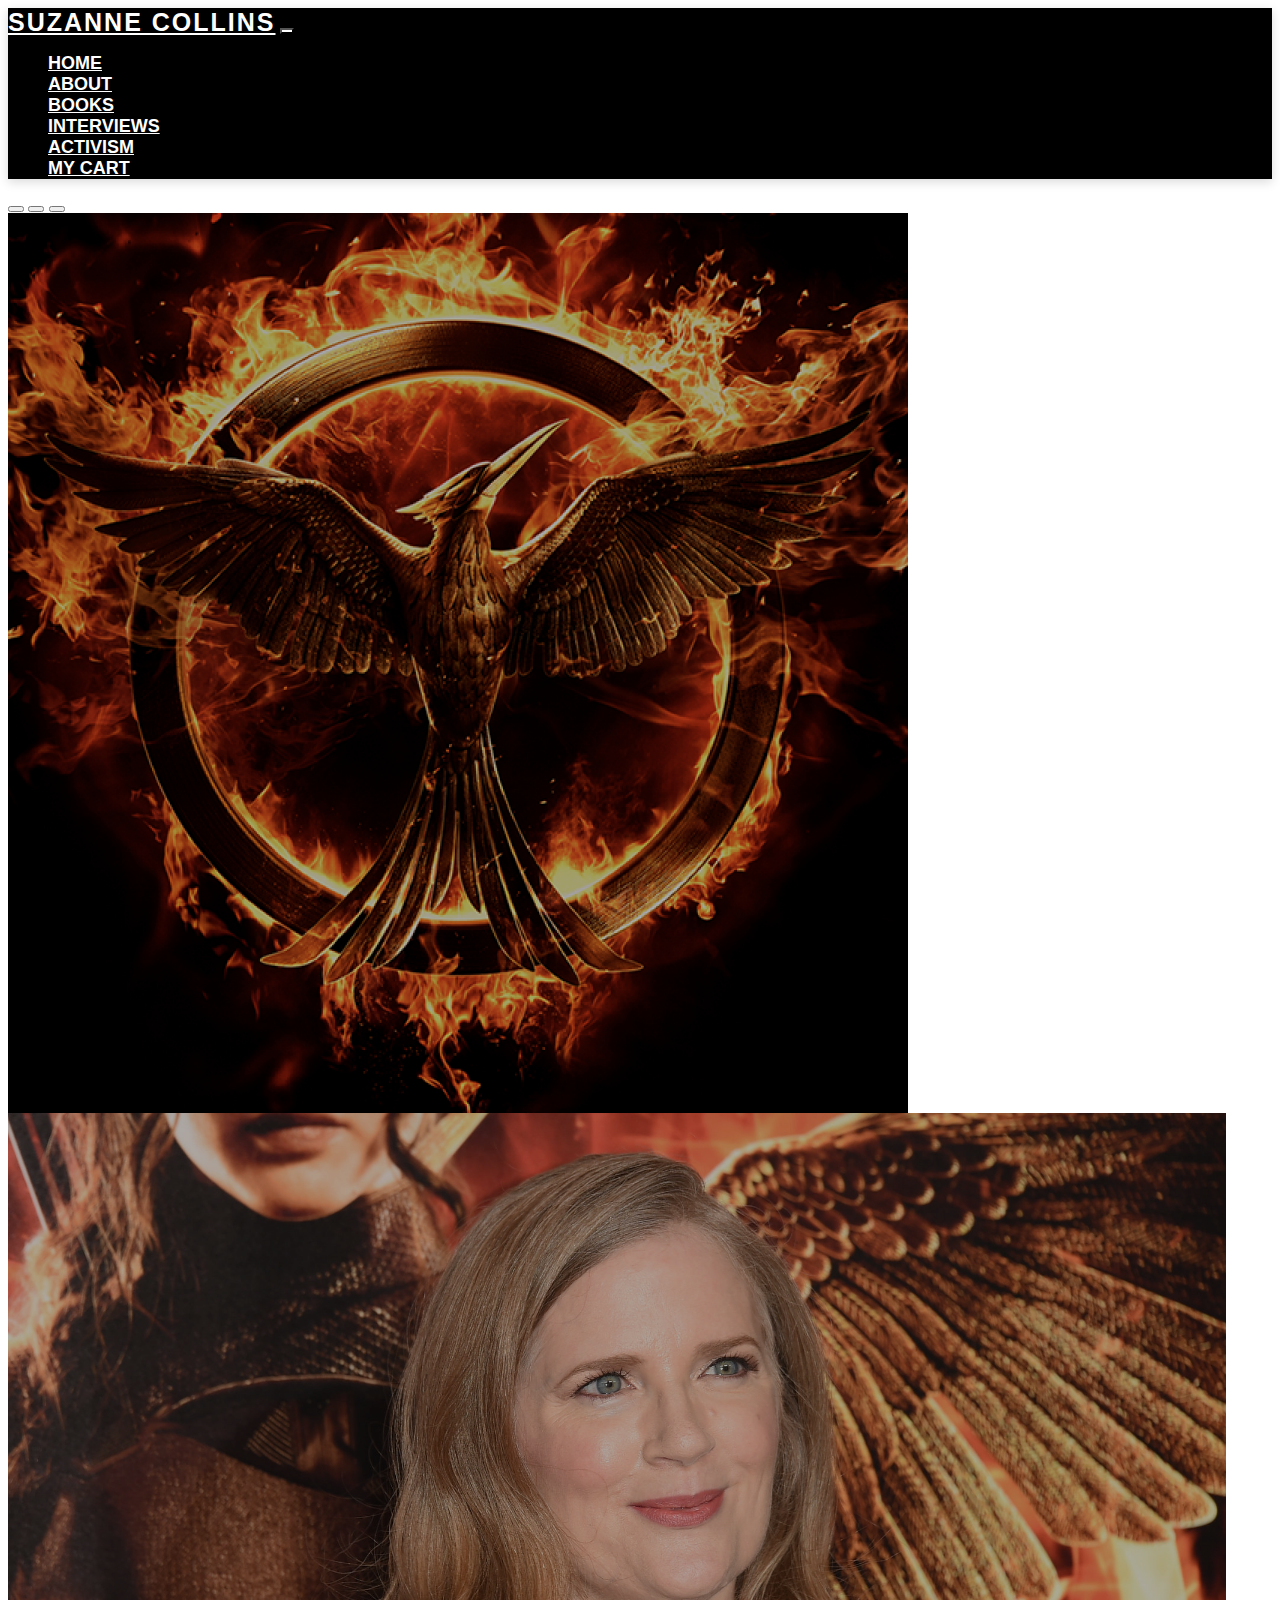
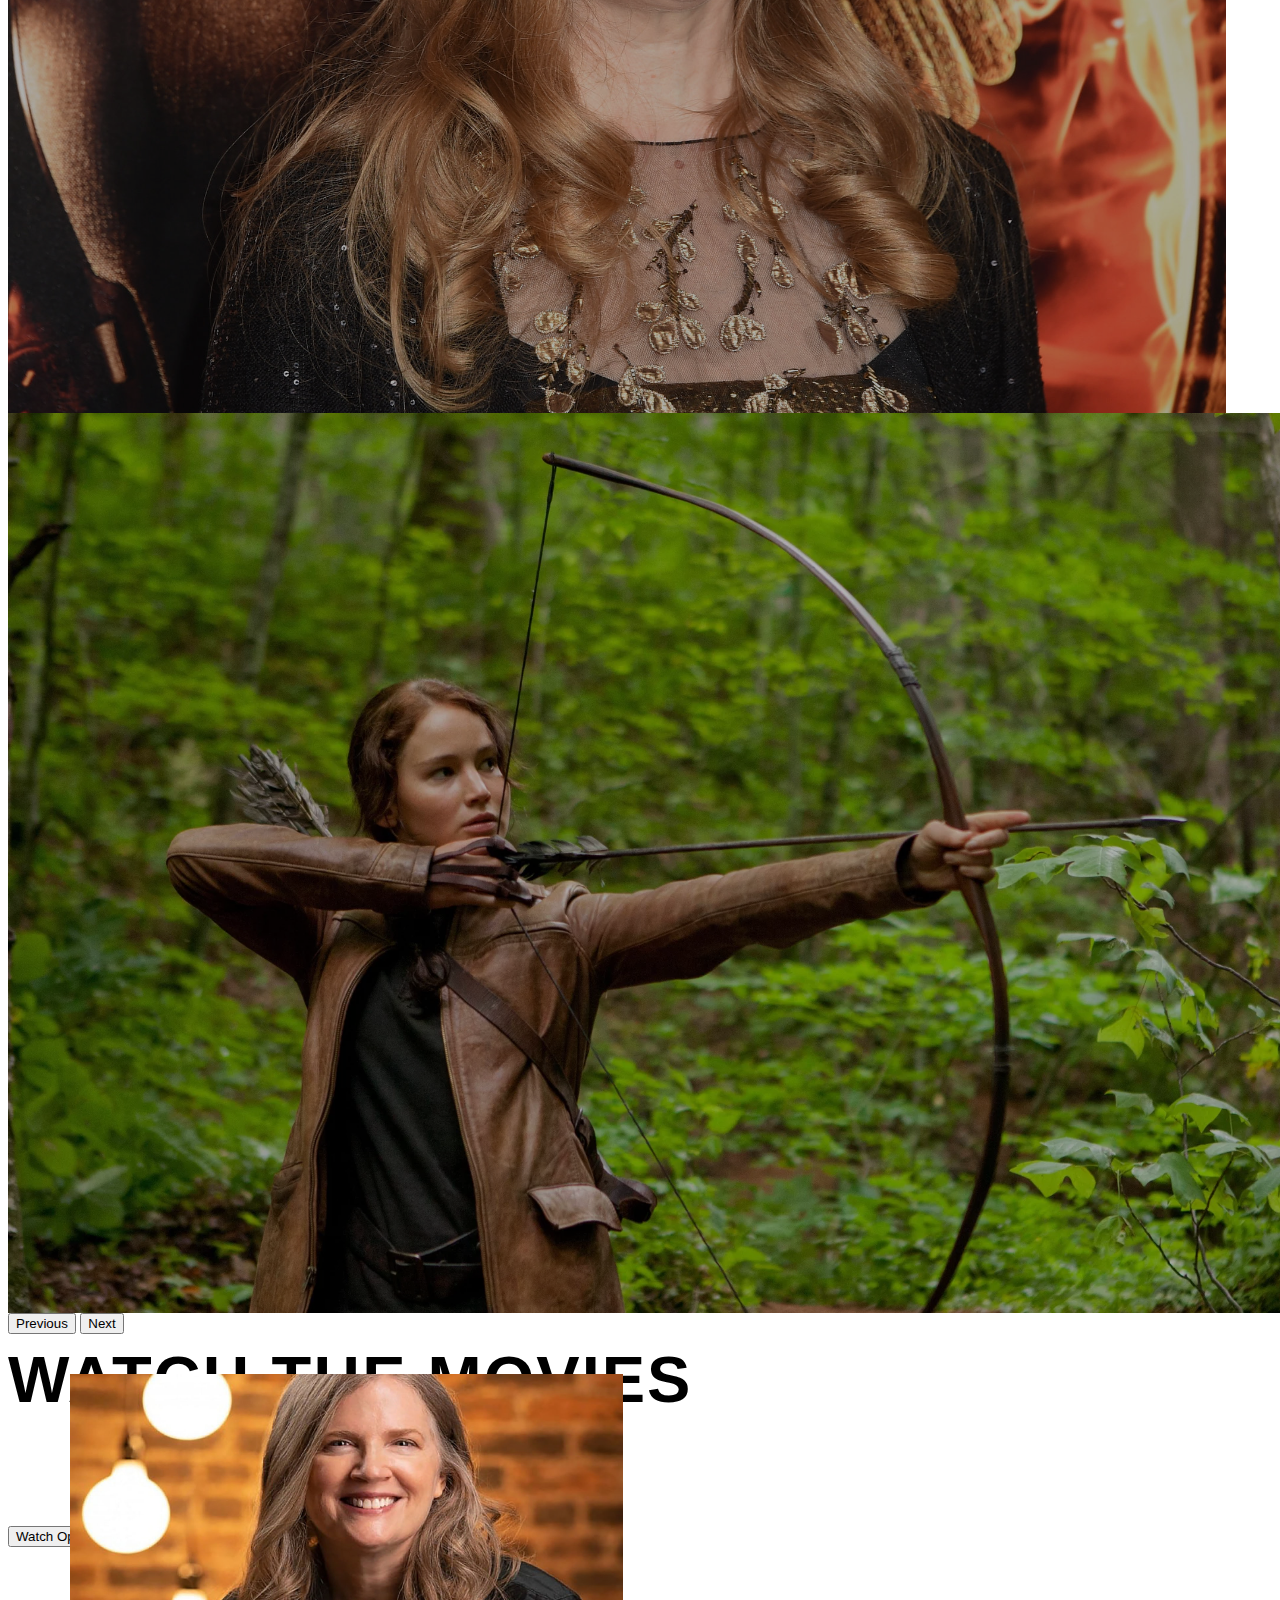
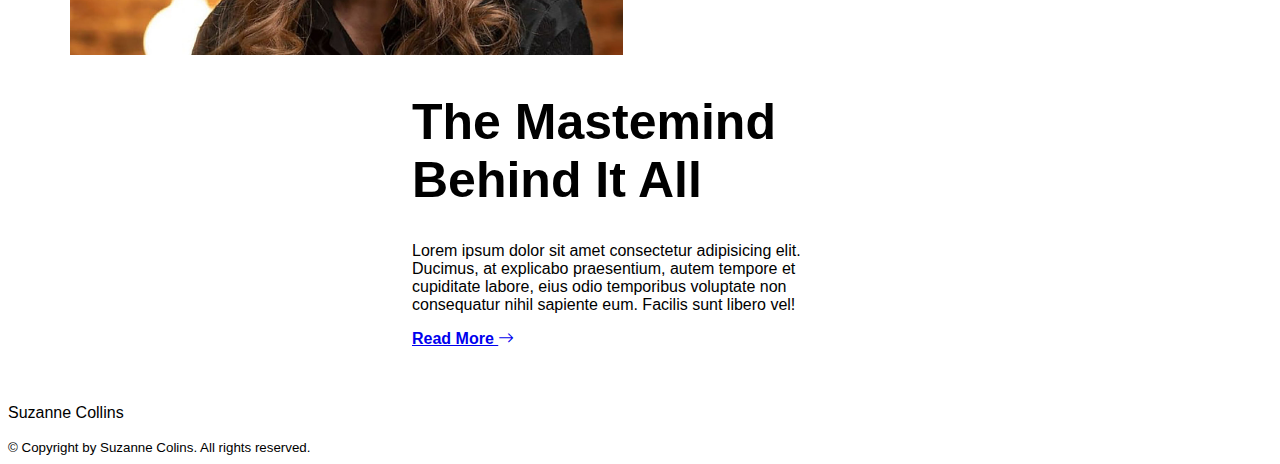
<file: index.html>
<!doctype html>
<html lang="en">
  <head>
    <meta charset="utf-8">
    <meta name="viewport" content="width=device-width, initial-scale=1">
    <meta name="description" content="This is a redesign concept of Suzanne Collin's website.">
    <meta name="author" content="Cameryn Jones">
    <title>Suzanne Collins Website Redesign Concpet</title>

    <!-- LOAD BOOTSTRAP CSS - DO NOT DELETE -->
        <link href="https://cdn.jsdelivr.net/npm/bootstrap@5.3.0-alpha1/dist/css/bootstrap.min.css" rel="stylesheet" integrity="sha384-GLhlTQ8iRABdZLl6O3oVMWSktQOp6b7In1Zl3/Jr59b6EGGoI1aFkw7cmDA6j6gD" crossorigin="anonymous">
        <link href="https://cdnjs.cloudflare.com/ajax/libs/animate.css/3.7.2/animate.min.css"       rel="stylesheet">
    <!-- END LOADING BOOTSTRAP CSS -->

    <!-- Custom styles -->
    <link href="style.css" rel="stylesheet">

    <!-- Bootstrap Icons -->
    <link rel="stylesheet" href="https://cdn.jsdelivr.net/npm/bootstrap-icons@1.10.3/font/bootstrap-icons.css">

    <!-- FONT AWESOME ICONS -->
    <link rel="stylesheet" href="https://cdnjs.cloudflare.com/ajax/libs/font-awesome/6.3.0/css/all.min.css" integrity="sha512-SzlrxWUlpfuzQ+pcUCosxcglQRNAq/DZjVsC0lE40xsADsfeQoEypE+enwcOiGjk/bSuGGKHEyjSoQ1zVisanQ==" crossorigin="anonymous" referrerpolicy="no-referrer" />
  </head>
  <body>
    <!-- NAVIGATION -->
    <nav class="navbar navbar-expand-lg navbar-dark fixed-top navbar-scrolled">
      <div class="container">
        <a class="navbar-brand" href="index.html">Suzanne Collins</a> <button aria-controls="navbarSupportedContent" aria-expanded="false" aria-label="Toggle navigation" class="navbar-toggler" data-bs-target="#navbarSupportedContent" data-bs-toggle="collapse" type="button"><span class="navbar-toggler-icon"></span></button>
        <div class="collapse navbar-collapse" id="navbarSupportedContent">
          <ul class="navbar-nav ms-auto mb-2 mb-lg-0">
            <li class="nav-item">
              <a class="nav-link" href="index.html">Home</a>
            </li>
            <li class="nav-item">
              <a class="nav-link" href="#">About</a>
            </li>
            <li class="nav-item">
              <a class="nav-link" href="books.html">Books</a>
            </li>
            <li class="nav-item">
              <a class="nav-link" href="#">Interviews</a>
            </li>
            <li class="nav-item">
              <a class="nav-link" href="#">Activism</a>
            </li>
            <li class="nav-item">
              <a class="nav-link" href="#">My Cart</a>
            </li>
          </ul>
        </div>
      </div>
  </nav>
 <!-- END NAVIGATION -->
 
<!-- HERO CAROUSEL -->
    <div class="carousel slide" data-bs-ride="carousel" id="carouselExampleIndicators">
      <div class="carousel-indicators">
        <button aria-label="Slide 1" class="active" data-bs-slide-to="0" data-bs-target="#carouselExampleIndicators" type="button"></button> <button aria-          label="Slide 2" data-bs-slide-to="1" data-bs-target="#carouselExampleIndicators" type="button"></button> <button aria-label="Slide 3" data-bs-slide-to="2" data-bs-target="#carouselExampleIndicators" type="button"></button>
      </div>
      <div class="carousel-inner">
        <div class="carousel-item active">
          <img alt="..." class="d-block w-100" src="images/mockingjay.png">
          <div class="carousel-caption">
            <h5 class="animated bounceInRight" style="animation-delay: 1s">Read the Series</h5>
            <!-- <p class="animated bounceInLeft d-none d-md-block" style="animation-delay: 2s">Lorem ipsum dolor sit amet, consectetur adipisicing elit. Maxime, nulla, tempore. Deserunt excepturi quas vero.</p> -->
            <button type="button" class="animated bounceInRight btn btn-light" style="animation-delay: 3s">Read More</button>
          </div>
        </div>
        <div class="carousel-item">
          <img alt="..." class="d-block w-100" src="images/SC-3.jpg">
          <div class="carousel-caption">
            <h5 class="animated bounceInRight" style="animation-delay: 1s">Author behind the Hunger Games </h5>
            <!-- <p class="animated bounceInLeft d-none d-md-block" style="animation-delay: 2s">Lorem ipsum dolor sit amet, consectetur adipisicing elit. Maxime, nulla, tempore. Deserunt excepturi quas vero.</p> -->
            <button type="button" class="animated bounceInRight btn btn-light" style="animation-delay: 3s">Learn More</button>
          </div>
        </div>
        <div class="carousel-item">
          <img alt="..." class="d-block w-100" src="images/hg-film-2.jpg">
          <div class="carousel-caption">
            <h5 class="animated bounceInRight" style="animation-delay: 1s">Watch the movies</h5>
            <button type="button" class="animated bounceInRight btn btn-light" style="animation-delay: 3s">Watch Options</button>
          </div>
        </div>
      </div><button class="carousel-control-prev" data-bs-slide="prev" data-bs-target="#carouselExampleIndicators" type="button"><span aria-hidden="true" class="carousel-control-prev-icon"></span> <span class="visually-hidden">Previous</span></button> <button class="carousel-control-next" data-bs-slide="next" data-bs-target="#carouselExampleIndicators" type="button"><span aria-hidden="true" class="carousel-control-next-icon"></span> <span class="visually-hidden">Next</span></button>
    </div>
<!-- END HERO CAROUSEL -->

<!-- AUTHOR SECTION -->
    <section class="author-secton container-custom">
      <div class="row">
        <div class="col-12 col-sm-6 d-md-flex justify-content-md-center">
          <img src="images/SC.jpg" alt="Suzanne Collins" class="img-fluid pb-4 author__section-thumbnail" width="553" height="746" loading="lazy">
        </div>
        <div class="col-12 col-sm-6 align-self-center justify-content-md-center">
          <div class="author__content-width">
            <h1 class="h2 mb-4">The Mastemind Behind it all</h1>
            <p class="mb-4">Lorem ipsum dolor sit amet consectetur adipisicing elit. Ducimus, at explicabo praesentium, autem tempore et cupiditate labore, eius odio temporibus voluptate non consequatur nihil sapiente eum. Facilis sunt libero vel!</p>
            <a class="text-black" href="#">Read More <i class="bi bi-arrow-right"></i></a>
          </div>
        </div>
      </div>
    </section>
<!-- END AUTHOR SECTION-->

<!-- TESTIMONIAL SECTON
    <section class="bg-dark text-white py-4">
      <div class="container-custom my-4">
        <div class="row">

          <div class="col-12 col-sm-4 mb-4">
            <h3>#1 USA Today Bestseller</h3>
          </div>

          <div class="col-12 col-sm-4 mb-4">
            <img src="#" class="mb-4 img-fluid" alt="#" width="441" height="248" loading="lazy">
            <h3>#1 New York Times Bestseller</h3>
          </div>

          <div class="col-12 col-sm-4 mb-4">
            <img src="#" class="mb-4 img-fluid" alt="#" width="441" height="248" loading="lazy">
            <h3>New York Times Article</h3>
            <p>Lorem ipsum dolor sit amet consectetur, adipisicing elit. Eum ex delectus veniam consequuntur odit a? Optio maxime ut sunt, a est suscipit pariatur nobis libero nulla ipsum quibusdam atque repudiandae.</p>
          </div>
        </div>
      </div>
    </section>
    END TESTIMONIAL SECTON -->

<!-- FOOTER -->
  <footer class="bg-dark py-5 mt-5">
    <div class="container text-light text-center">
      <p class="display-5 mb-3">Suzanne Collins</p>
      <small class="text-white-50">&copy; Copyright by Suzanne Colins. All rights reserved.</small>
    </div>
  </footer>
<!-- END FOOTER -->

<!-- LOAD BOOTSTRAP JAVASCRIPT - DO NOT DELETE -->
<script src="https://cdn.jsdelivr.net/npm/bootstrap@5.3.0-alpha1/dist/js/bootstrap.bundle.min.js" integrity="sha384-w76AqPfDkMBDXo30jS1Sgez6pr3x5MlQ1ZAGC+nuZB+EYdgRZgiwxhTBTkF7CXvN" crossorigin="anonymous"></script>
<!-- END LOADING BOOTSTRAP JAVASCRIPT -->

<!-- LOAD JAVASCRIPT FOR NAVIGATION ANIMATION -->
  <script src="https://cdnjs.cloudflare.com/ajax/libs/jquery/3.6.0/jquery.min.js">
  </script> 

  <script src="https://cdn.jsdelivr.net/npm/@popperjs/core@2.9.3/dist/umd/popper.min.js">
  </script> 
<!-- END LOADING NAVIGATION ANIMATION JAVASCRIPT -->

<!-- JAVASCRIPT FOR NAVIGATION SCROLL -->
  <script>
    const navEl = document.querySelector('.navbar');

    window.addEventListener('scroll', () => {
      if (window.scrollY >= 56) {
        navEl.classList.add('navbar-scrolled');
      } else if (window.scrollY < 56) {
        navEl.classList.remove('navbar-scrolled');
      }
    });
  </script>
<!-- END JAVASCRIPT FOR NAVIGATION SCROLL -->
      
  </body>
</html>
</file>
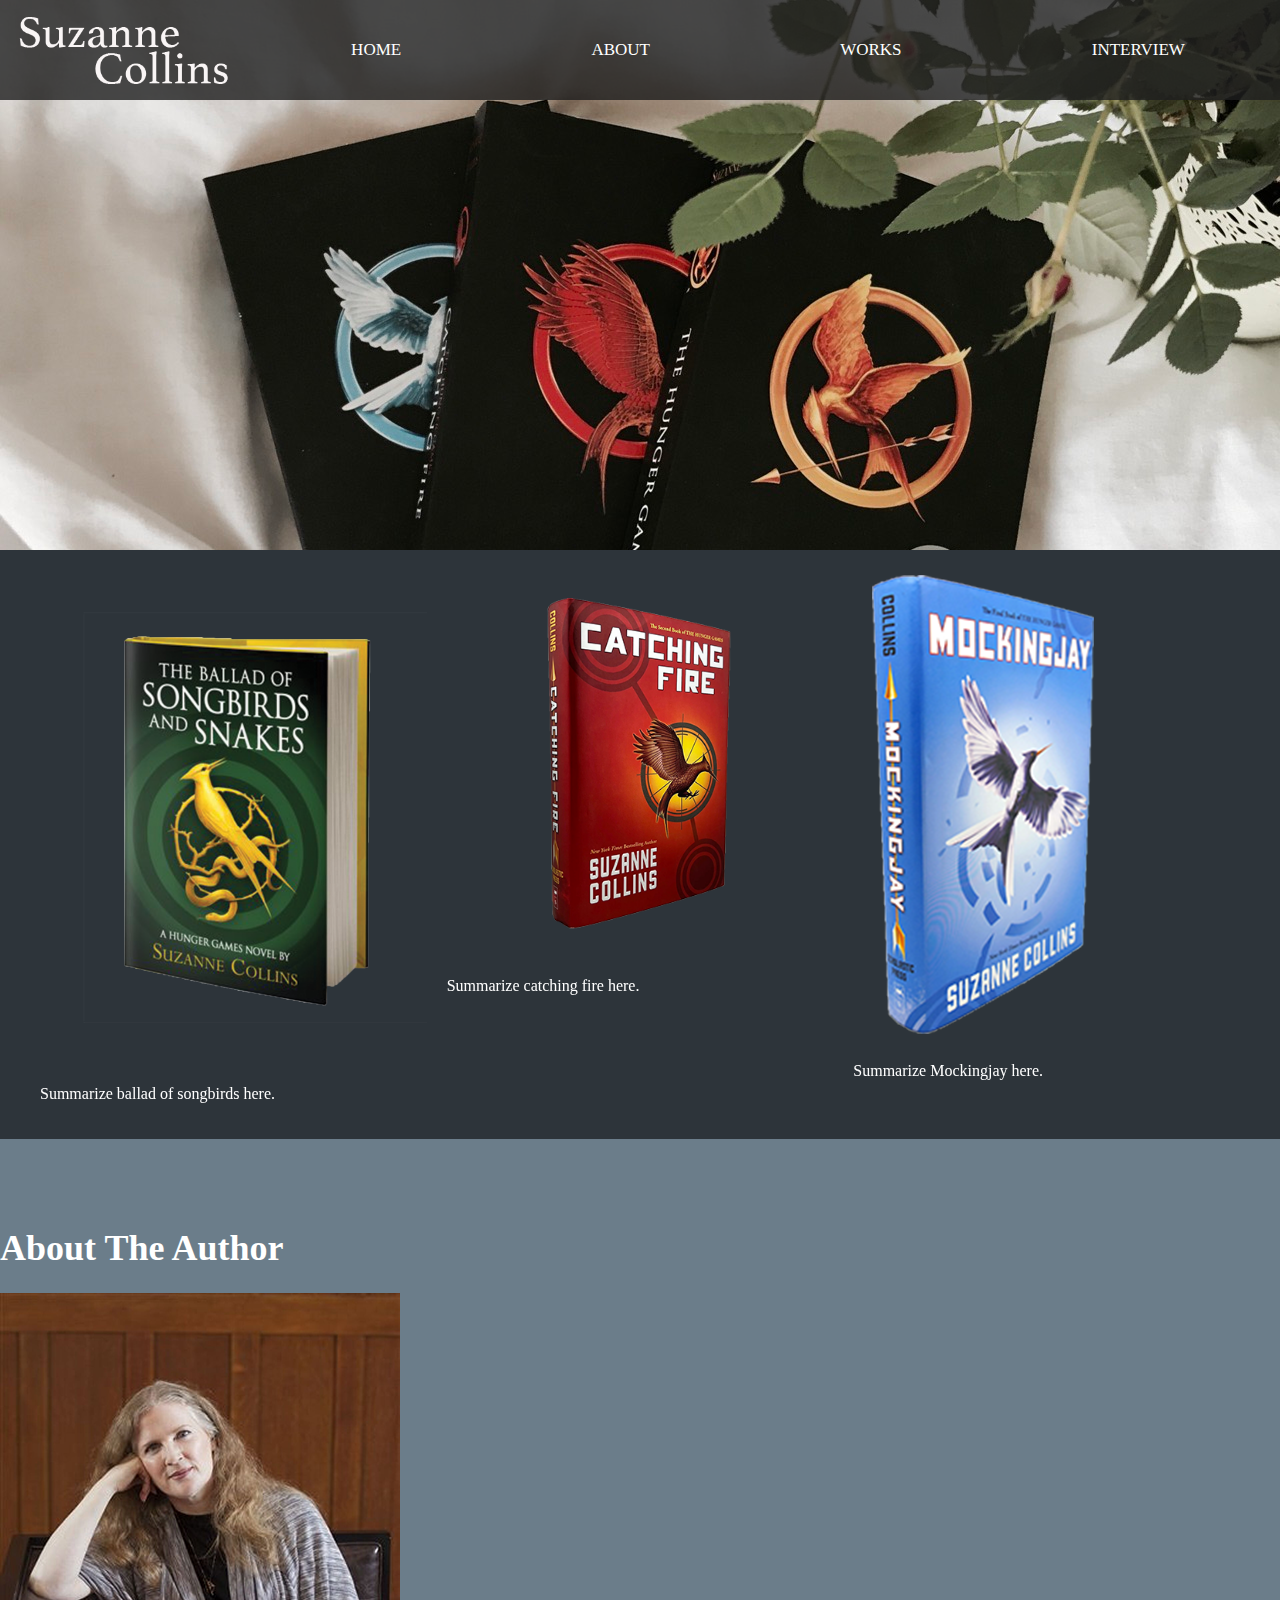
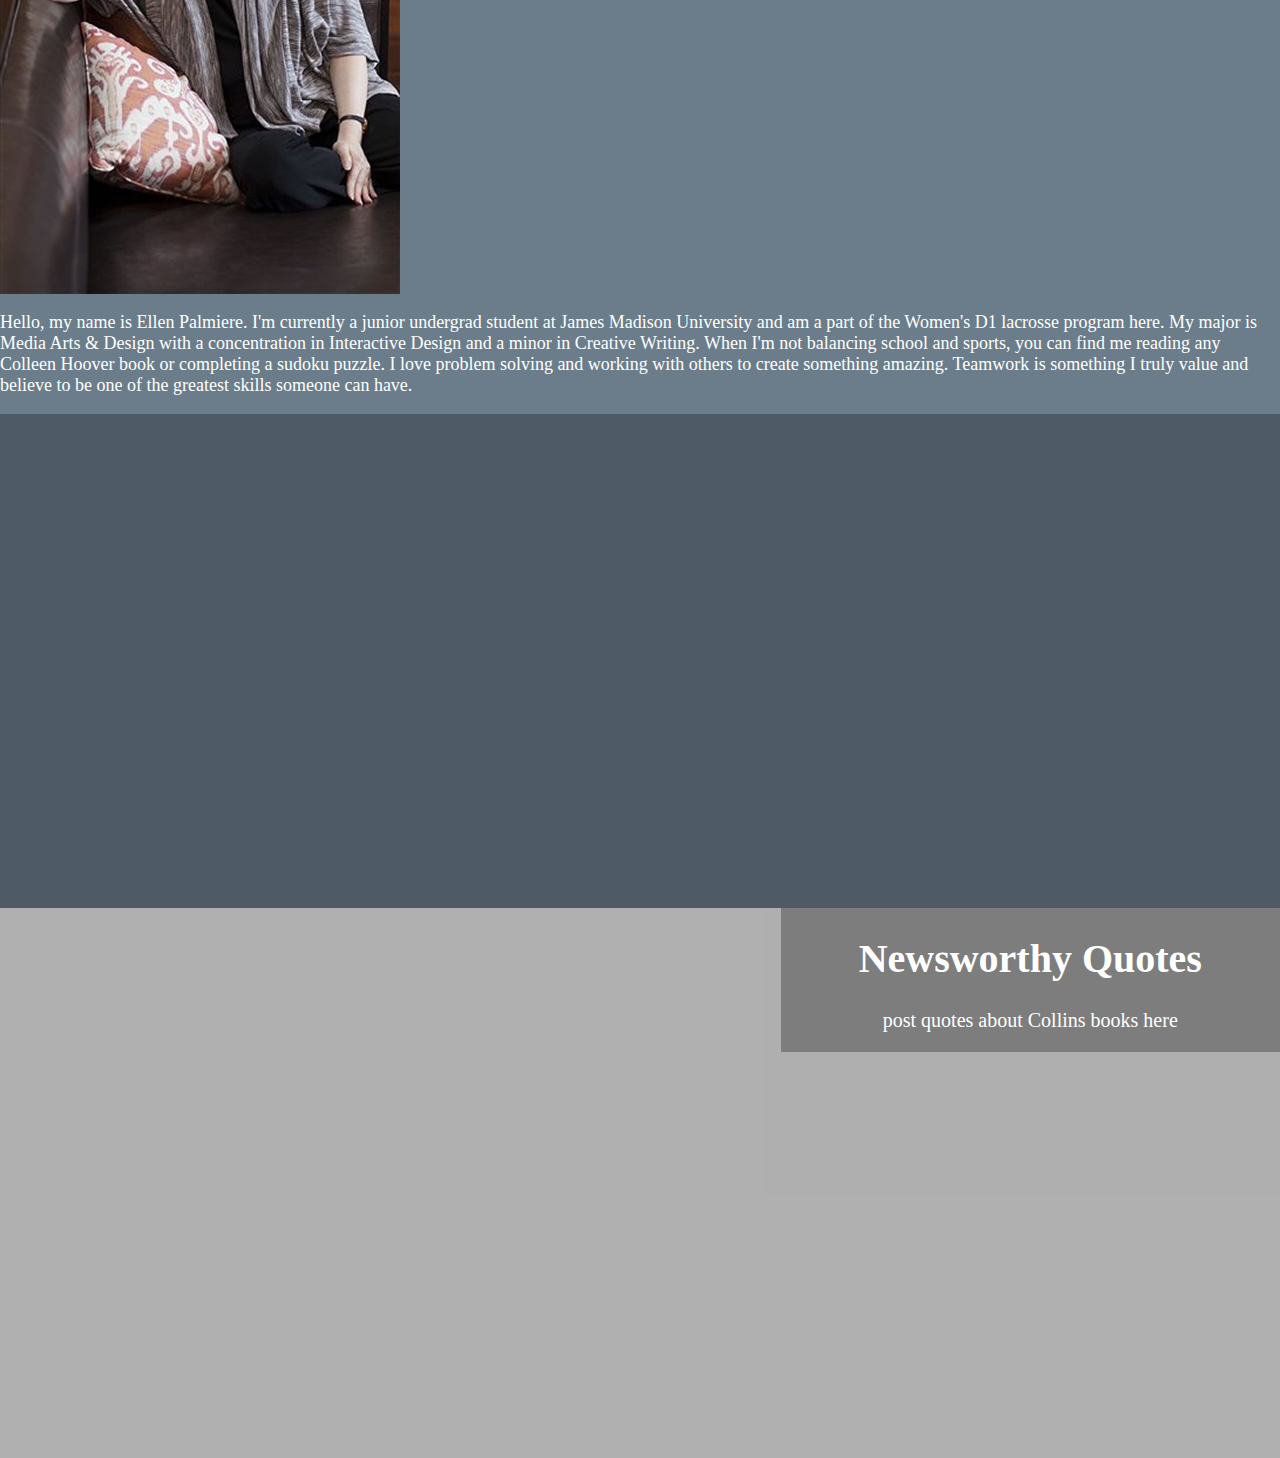
<file: portfolio-palmiere/index.html>
<!DOCTYPE html>
<html lang="en">
<head>
<meta charset="UTF-8">
<meta http-equiv="X-UA-Compatible" content="IE=edge">
<meta name="viewport" content="width=device-width, initial-scale=1.0">
<title>Ellen Palmiere</title>
<link href="https://unpkg.com/aos@2.3.1/dist/aos.css" rel="stylesheet">
<link href="stylesheet.css" rel="stylesheet">
<script src="https://code.jquery.com/jquery-3.5.1.min.js"></script>
<style>
 .lacrosse {
    background-color: rgba(0, 0, 0, 0.5);
}
.additionalinfo {
    text-align: center;
}
.background {
    background-color: rgba(0, 0, 0, 0.5);
    padding: 20px;
}
</style>
</head>
<body>
<div class="container1">
<div class="logo">
<img src="pimages/logo.png" alt="logo">
</div>
<nav>
    <div><a href="#home">Home</a></div>
    <div><a href="#about">About</a></div>
    <div><a href=#works>Works</a></div>
    <div><a href=#interview>Interview</a></div>

</nav>

</div>
<div class="container2" id="works">
<div class="web1" data-aos="fade-right" data-aos-duration="2000" data-aos-delay="200">
    <img src="pimages/ballad.png" alt="ballad">
    <p>Summarize ballad of songbirds here.</p>
</div>
<div class="web2" data-aos="zoom-in" data-aos-duration="2000" data-aos-delay="200">
    <img src="pimages/fire.png" alt="proust">
    <p>Summarize catching fire here. </p>
</div>
<div class="web3" data-aos="zoom-in-down" data-aos-duration="2000" data-aos-delay="200">
    <img src="pimages/jay.png" alt="discovering">
    <p>Summarize Mockingjay here. </p>
</div>
</div>
<div class="container3">
    <div class="single" id="about">
        <h1>About The Author</h1>
        <img src="pimages/author.png" alt="camera">
        <p>Hello, my name is Ellen Palmiere. I'm currently a junior undergrad student at James Madison University and am a part of the Women's D1 lacrosse program here. My major is Media Arts & Design with a concentration in Interactive Design and a minor in Creative Writing. When I'm not balancing school and sports, you can find me reading any Colleen Hoover book or completing a sudoku puzzle. I love problem solving and working with others to create something amazing. Teamwork is something I truly value and believe to be one of the greatest skills someone can have.</p>
</div>
    </div>


<div class="container4" id="interview">
    <img src="pimages/internship.png" alt="interview">
    <div class="internship">
        <div class="background">
        <h1>Internships</h1>
        <p>For summer of 2022 I will be interning for two comapnies: Pro Sport Outlook and Julie Parker Communications. Starting in late may, I will design wall graphics of MLB, NFL, and NBA players along with their records.</p> 
    </div>
</div>
    </div>

    <div class="container5" id="resume">
<div class="web4" data-aos="fade-right" data-aos-duration="2000" data-aos-delay="200">
    <img src="pimages/kidsbook.png" alt="wordpress">
    <p>Talk about children's book here. </p>
    </div>
    <div class="web5" data-aos="zoom-in" data-aos-duration="2000" data-aos-delay="200">
        <h1>"Kids who love adventure books will find this one... hard to put down." -- The Boston Globe</h1>
    </div>
    <div class="web6" data-aos="zoom-in-down" data-aos-duration="2000" data-aos-delay="200">
        <img src="pimages/underland.png" alt="portfolio">
     <p>Talk about underland chronicles here. </p>
    </div>
    </div>
    <div class="container6">
        <div class="additionalinfo">
            <div class="lacrosse">
            <h1>Newsworthy Quotes</h1>
            <p>post quotes about Collins books here</p>
        </div>
        </div>

    </div>

<script src="https://unpkg.com/aos@next/dist/aos.js"></script>
<script>
AOS.init();
</script>
<div><a id="back2Top" title="Back to top" href="#">&#10148;</a></div>

<script>
/* Scroll to top when arrow up clicked BEGIN */
$(window).scroll(function() {
var height = $(window).scrollTop();
if (height > 100) {
$('#back2Top').fadeIn();
} else {
$('#back2Top').fadeOut();
}
});
$(document).ready(function() {
$("#back2Top").click(function(event) {
event.preventDefault();
$("html, body").animate({ scrollTop: 0 }, "slow");
return false;
});

});
/* Scroll to top when arrow up clicked END */
</script>
</body>
</html>
</file>
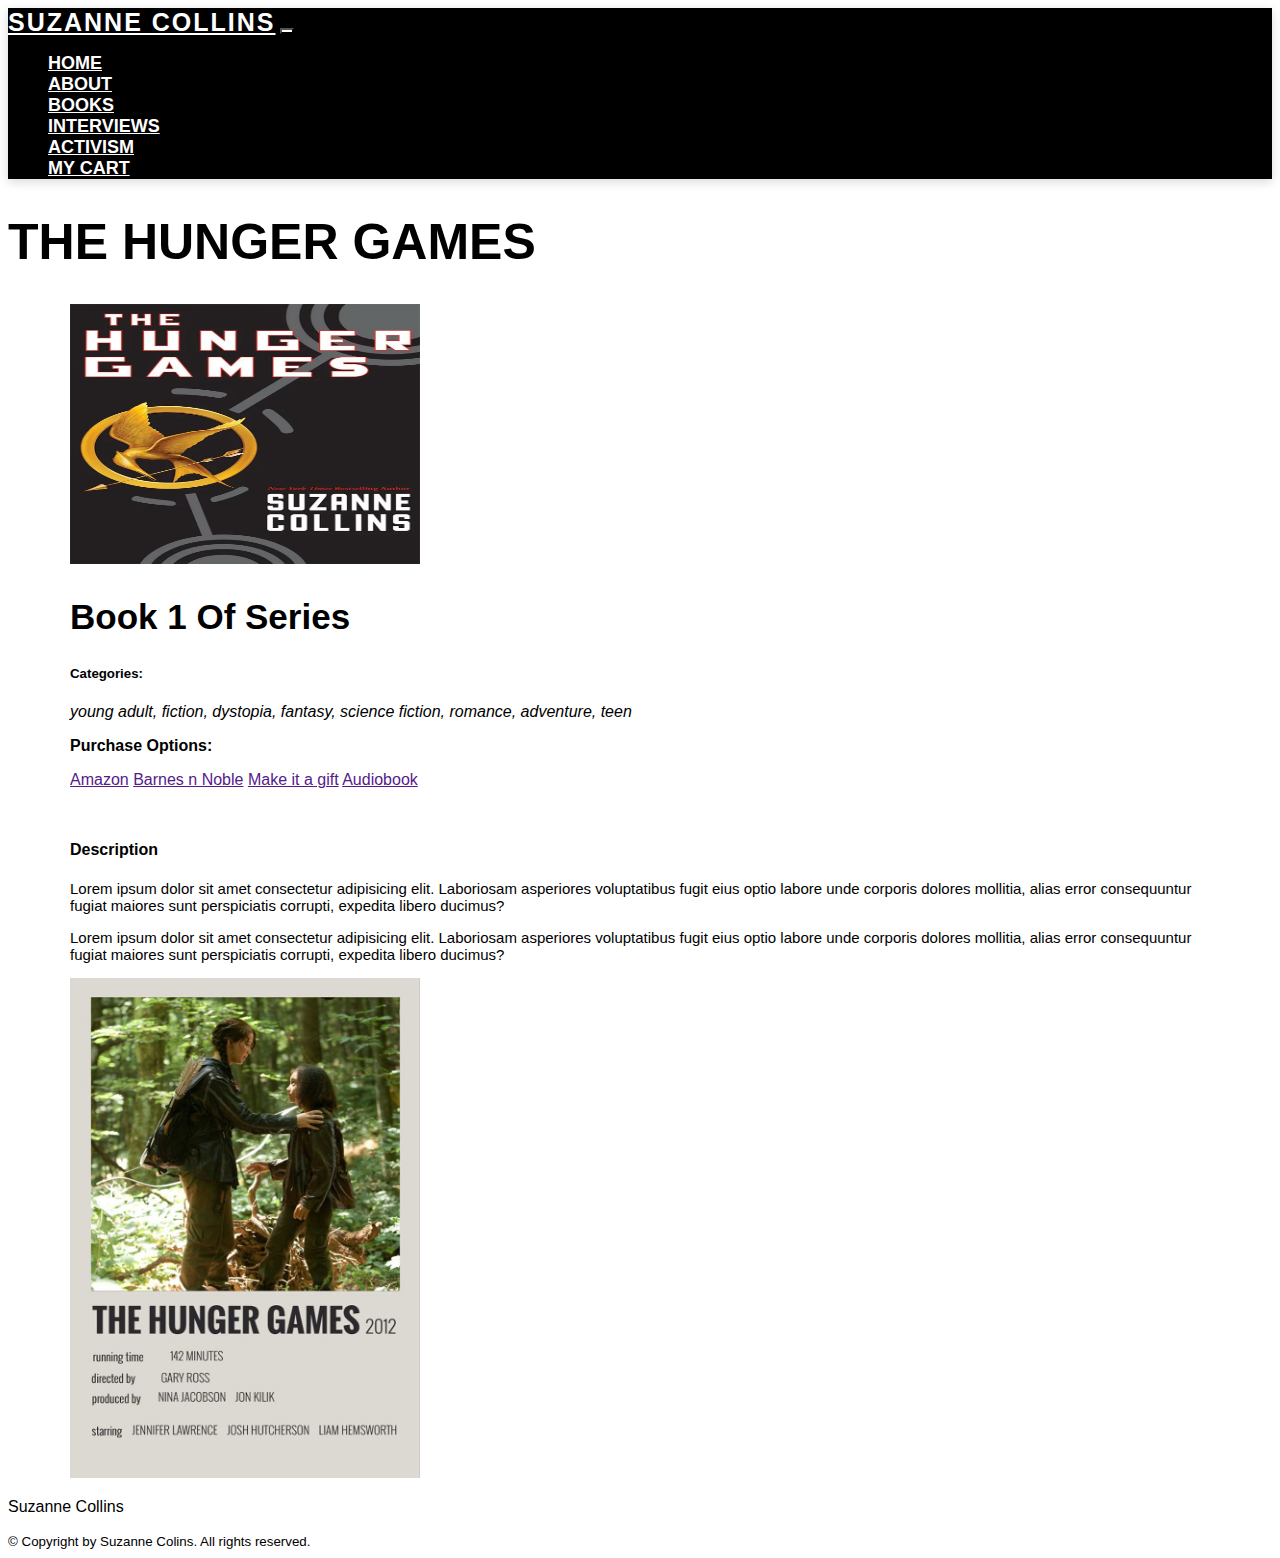
<file: book info.html>
<!doctype html>
<html lang="en">
  <head>
    <meta charset="utf-8">
    <meta name="viewport" content="width=device-width, initial-scale=1">
    <meta name="description" content="YOUR DESCRIPTION HERE">
    <meta name="author" content="Cameryn Jones">
    <title>Suzanne Collins Website Redesign Concpet</title>

    <!-- LOAD BOOTSTRAP CSS - DO NOT DELETE -->
        <link href="https://cdn.jsdelivr.net/npm/bootstrap@5.3.0-alpha1/dist/css/bootstrap.min.css" rel="stylesheet" integrity="sha384-GLhlTQ8iRABdZLl6O3oVMWSktQOp6b7In1Zl3/Jr59b6EGGoI1aFkw7cmDA6j6gD" crossorigin="anonymous">
        <link href="https://cdnjs.cloudflare.com/ajax/libs/animate.css/3.7.2/animate.min.css"       rel="stylesheet">
    <!-- END LOADING BOOTSTRAP CSS -->

    <!-- Custom styles -->
    <link href="style.css" rel="stylesheet">
  </head>

  <body>
<!-- NAVIGATION -->
    <nav class="navbar navbar-expand-lg navbar-dark fixed-top navbar-scrolled">
        <div class="container">
          <a class="navbar-brand" href="index.html">Suzanne Collins</a> <button aria-controls="navbarSupportedContent" aria-expanded="false" aria-label="Toggle navigation" class="navbar-toggler" data-bs-target="#navbarSupportedContent" data-bs-toggle="collapse" type="button"><span class="navbar-toggler-icon"></span></button>
          <div class="collapse navbar-collapse" id="navbarSupportedContent">
            <ul class="navbar-nav ms-auto mb-2 mb-lg-0">
              <li class="nav-item">
                <a class="nav-link" href="index.html">Home</a>
              </li>
              <li class="nav-item">
                <a class="nav-link" href="#">About</a>
              </li>
              <li class="nav-item">
                <a class="nav-link" href="books.html">Books</a>
              </li>
              <li class="nav-item">
                <a class="nav-link" href="#">Interviews</a>
              </li>
              <li class="nav-item">
                <a class="nav-link" href="#">Activism</a>
              </li>
              <li class="nav-item">
                <a class="nav-link" href="#">My Cart</a>
              </li>
            </ul>
          </div>
        </div>
    </nav>
    <!-- END NAVIGATION -->
    <!-- BOOK 1 SECTION -->
    <section id="hg-series" class="pt-5">
        <h1 class="text-center my-5">the hunger games</h1>

        <div class="container-custom my-4">
          <div class="row">
  
            <div class="col-12 col-sm-4 mb-4">
              <img src="images/hg-book-1.png" class="mb-4 img-fluid" alt="#" width="350" height="260" loading="lazy">
            </div>
  
            <div class="col-12 col-sm-4 mb-4">
              <h2>book 1 of series</h2>
              <h5>Categories:</h5>
              <p class="categories">young adult, fiction, dystopia, fantasy, science fiction, romance, adventure, teen</p>
              <p class="purchase">Purchase Options:</p>
              <a href="" class="btn btn-dark">Amazon</a>
              <a href="" class="btn btn-dark">Barnes n Noble</a>
              <a href="" class="btn btn-dark">Make it a gift</a>
              <a href="" class="btn btn-dark">Audiobook</a>
              <h4>description</h4>
              <p class="description">Lorem ipsum dolor sit amet consectetur adipisicing elit. Laboriosam asperiores voluptatibus fugit eius optio labore unde corporis dolores mollitia, alias error consequuntur fugiat maiores sunt perspiciatis corrupti, expedita libero ducimus?</p>
              <p class="description">Lorem ipsum dolor sit amet consectetur adipisicing elit. Laboriosam asperiores voluptatibus fugit eius optio labore unde corporis dolores mollitia, alias error consequuntur fugiat maiores sunt perspiciatis corrupti, expedita libero ducimus?</p>
            </div>

            <div class="col-12 col-sm-4 mb-4">
              <img src="images/hg-movie-poster.jpg" class="mb-4 img-fluid" alt="#" width="350" height="500" loading="lazy">
            </div>
          </div>
        </div>

       <!-- <div class="row">
          <div class="col-12 col-sm-4 mx-auto d-block">
            <h2>Description</h2>
            <p class="book-description">Lorem ipsum dolor sit amet consectetur adipisicing elit. Accusantium, dolorem sunt odit fugit distinctio commodi nulla temporibus sapiente nemo neque rerum. Voluptas nam adipisci aliquid ut voluptatibus iure, fugit nihil.</p>
            <p>Lorem ipsum dolor sit amet consectetur adipisicing elit. Accusantium, dolorem sunt odit fugit distinctio commodi nulla temporibus sapiente nemo neque rerum. Voluptas nam adipisci aliquid ut voluptatibus iure, fugit nihil.</p>
          </div>
        </div> -->
    </section>
    <!-- EDN BOOK 1 SECTION -->

<!-- FOOTER -->
  <footer class="bg-dark py-5 mt-5">
    <div class="container text-light text-center">
      <p class="display-5 mb-3">Suzanne Collins</p>
      <small class="text-white-50">&copy; Copyright by Suzanne Colins. All rights reserved.</small>
    </div>
  </footer>
<!-- END FOOTER -->

<!-- LOAD BOOTSTRAP JAVASCRIPT - DO NOT DELETE -->
  <script src="https://cdn.jsdelivr.net/npm/bootstrap@5.3.0-alpha1/dist/js/bootstrap.bundle.min.js" integrity="sha384-w76AqPfDkMBDXo30jS1Sgez6pr3x5MlQ1ZAGC+nuZB+EYdgRZgiwxhTBTkF7CXvN" crossorigin="anonymous"></script>
<!-- END LOADING BOOTSTRAP JAVASCRIPT -->

<!-- LOAD JAVASCRIPT FOR NAVIGATION ANIMATION -->
  <script src="https://cdnjs.cloudflare.com/ajax/libs/jquery/3.6.0/jquery.min.js">
  </script> 

  <script src="https://cdn.jsdelivr.net/npm/@popperjs/core@2.9.3/dist/umd/popper.min.js">
  </script> 
<!-- END LOADING NAVIGATION ANIMATION JAVASCRIPT -->

<!-- JAVASCRIPT FOR NAVIGATION SCROLL
  <script>
    const navEl = document.querySelector('.navbar');

    window.addEventListener('scroll', () => {
      if (window.scrollY >= 56) {
        navEl.classList.add('navbar-scrolled');
      } else if (window.scrollY < 56) {
        navEl.classList.remove('navbar-scrolled');
      }
    });
  </script>
END JAVASCRIPT FOR NAVIGATION SCROLL -->
  </body>
</html>
</file>
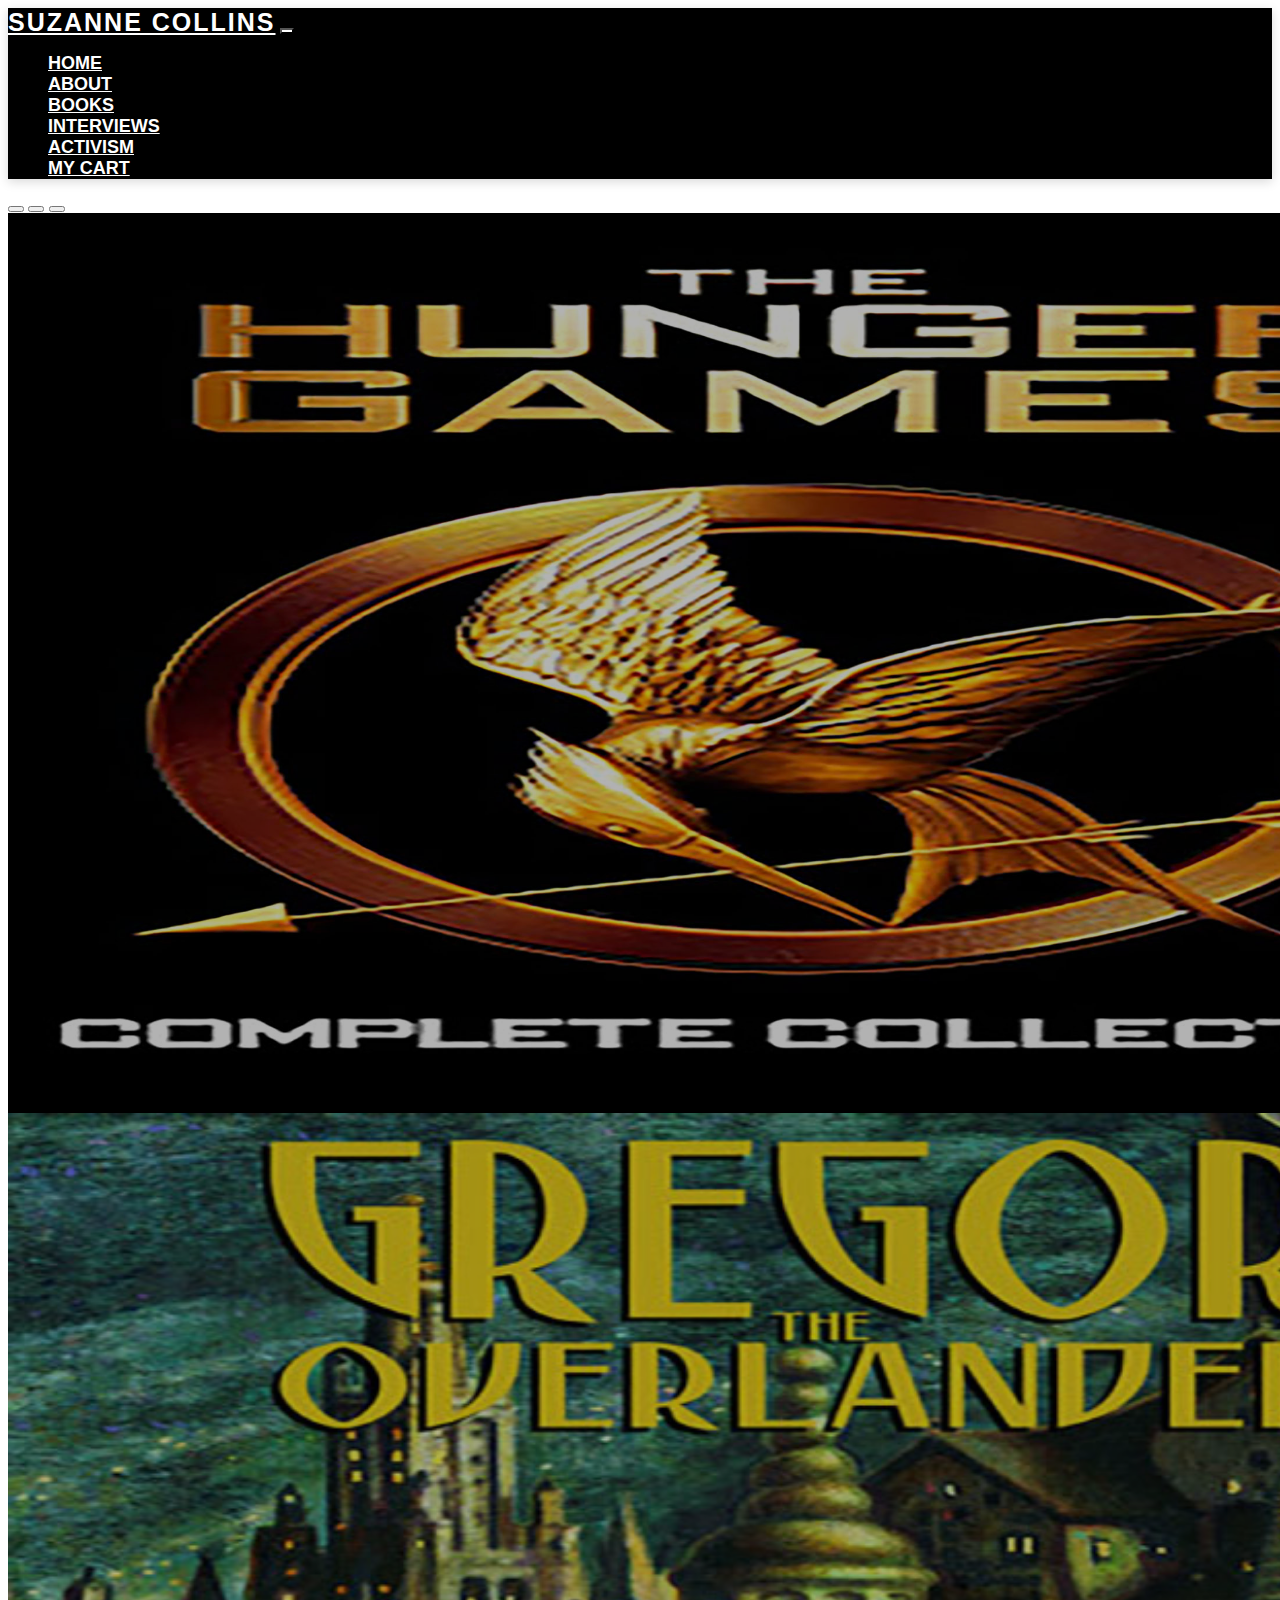
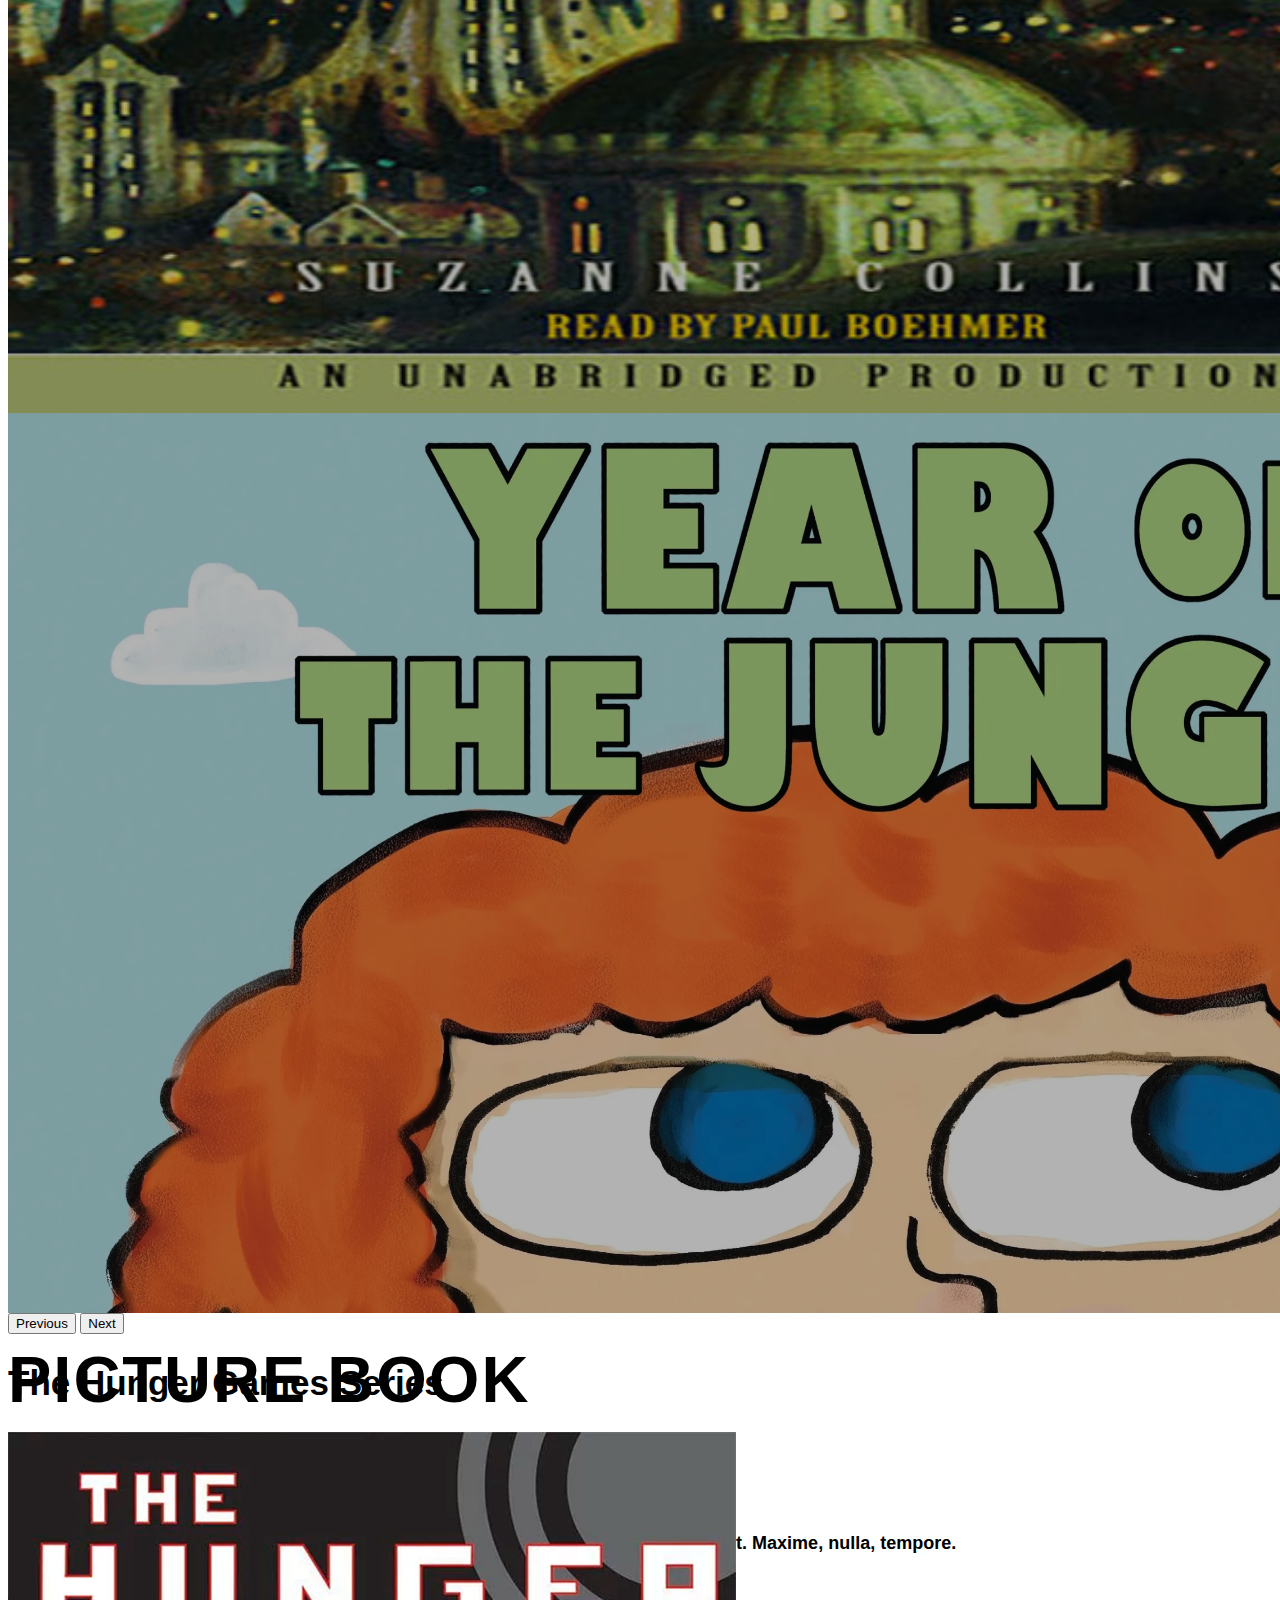
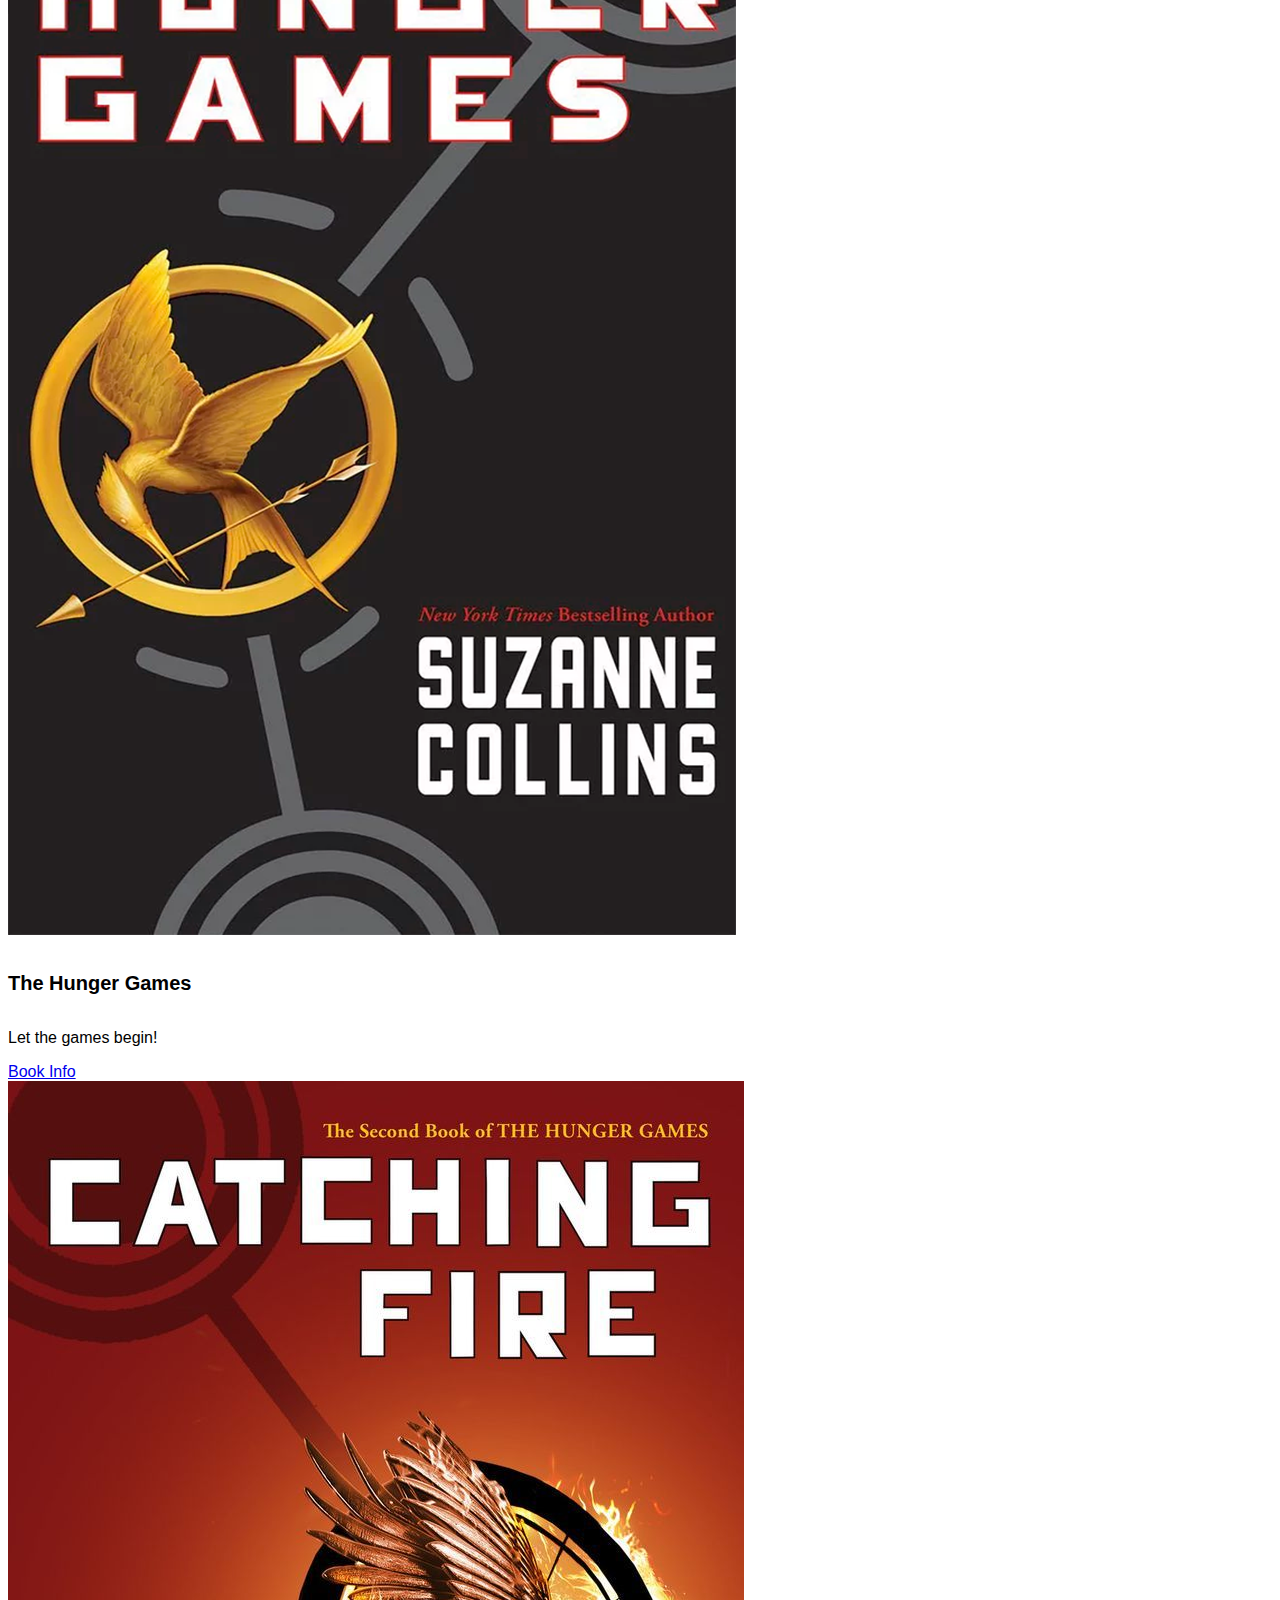
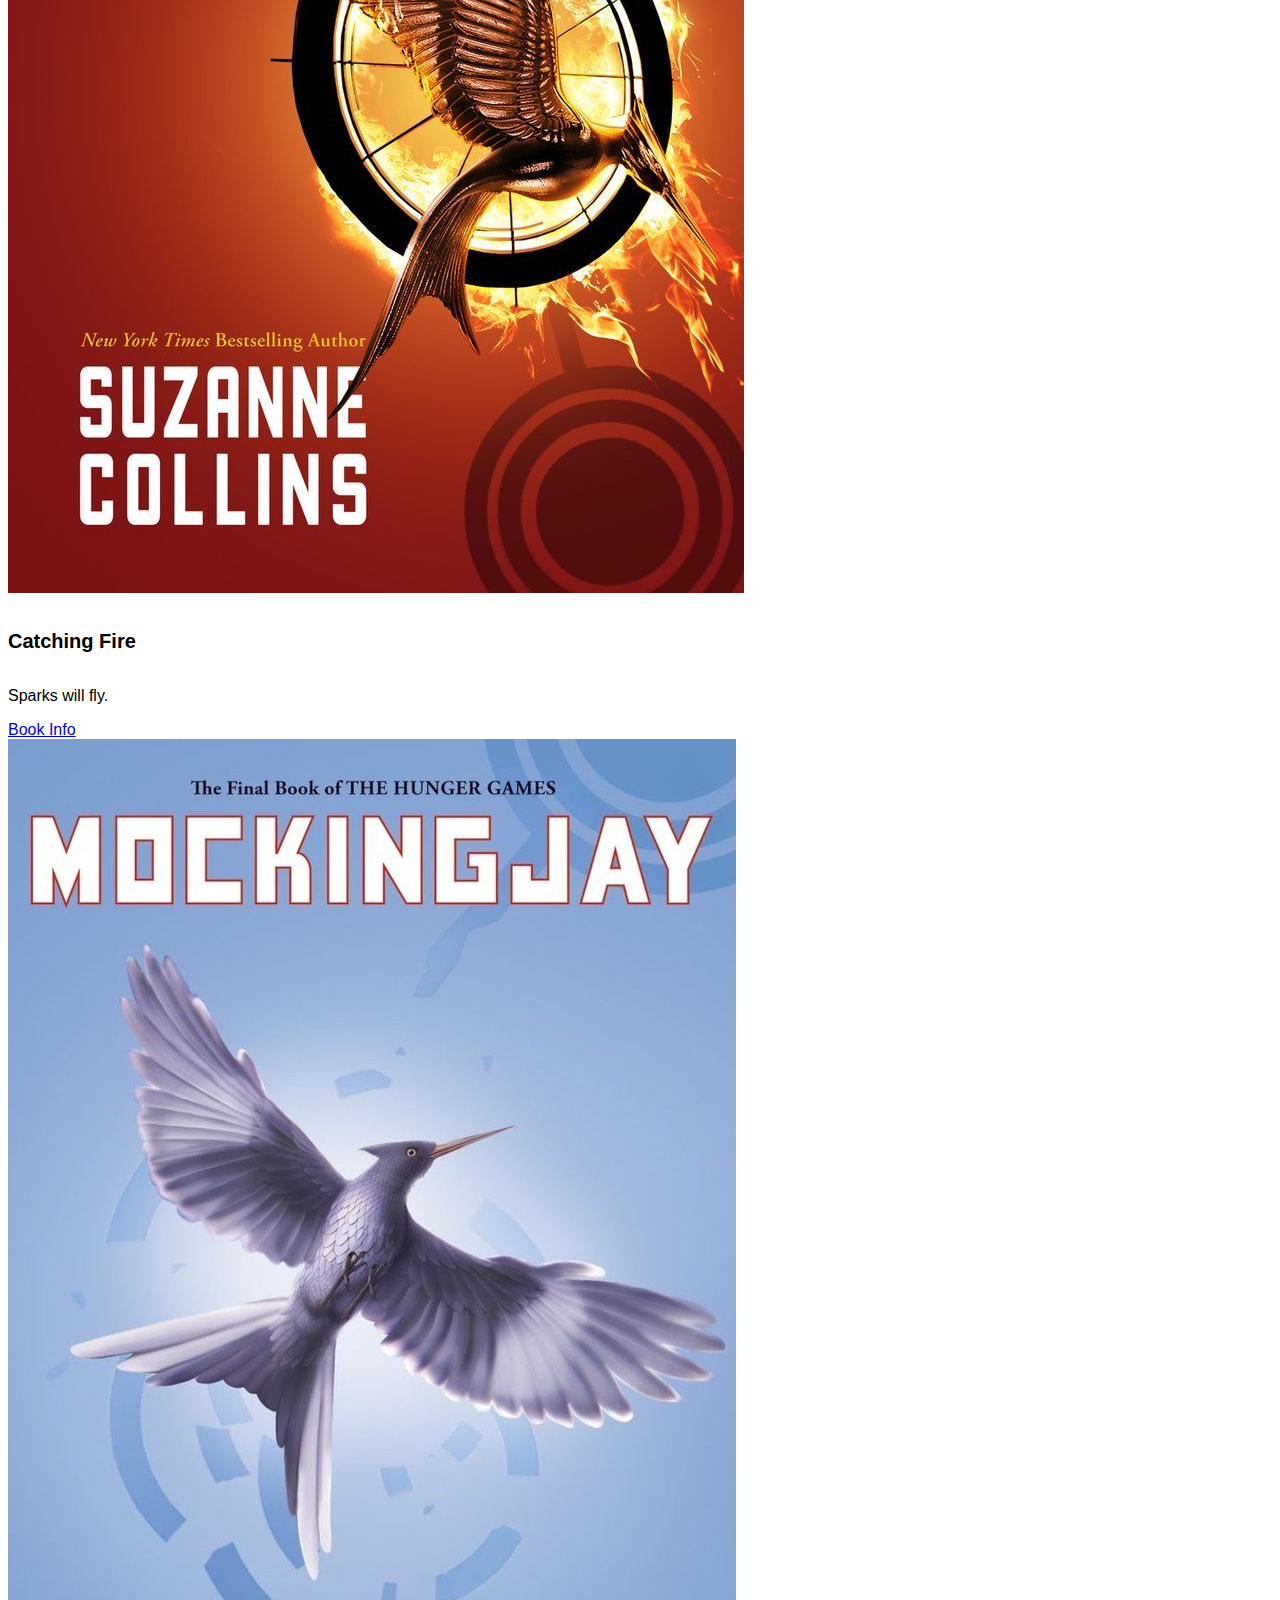
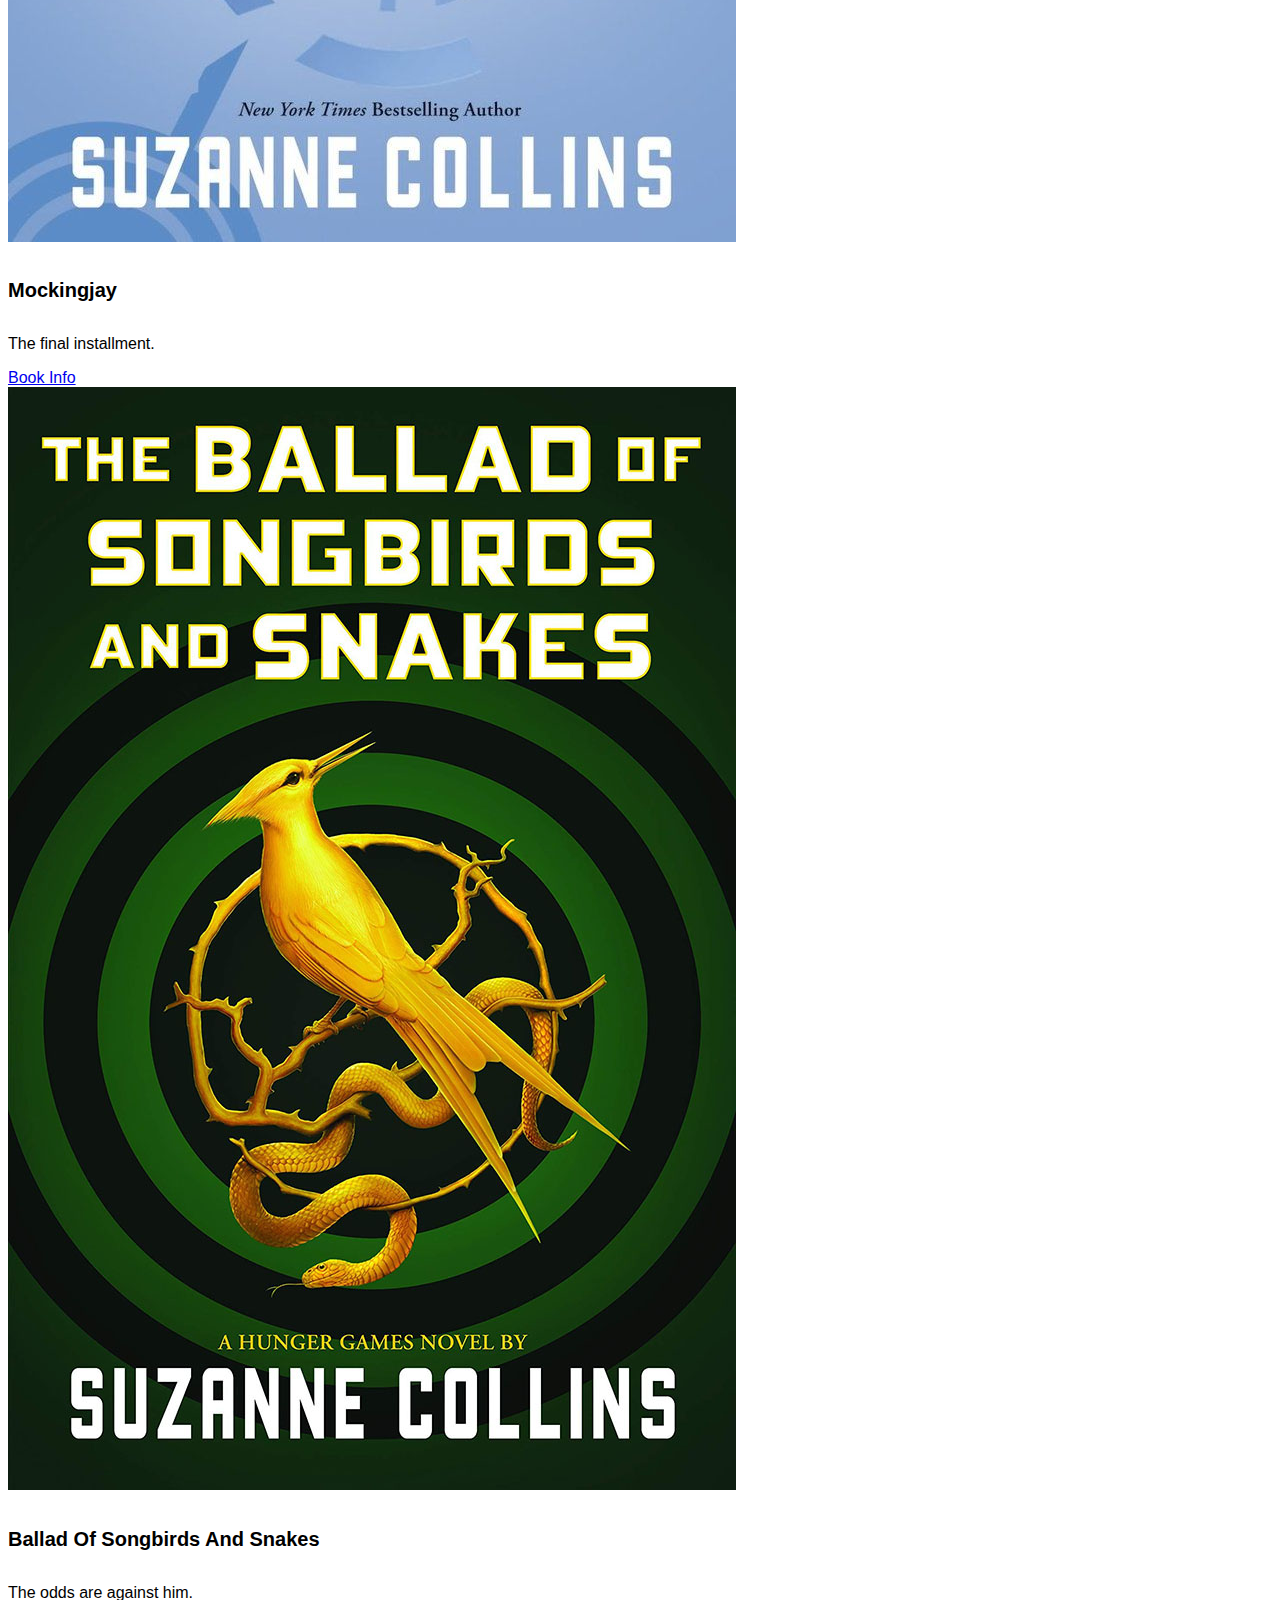
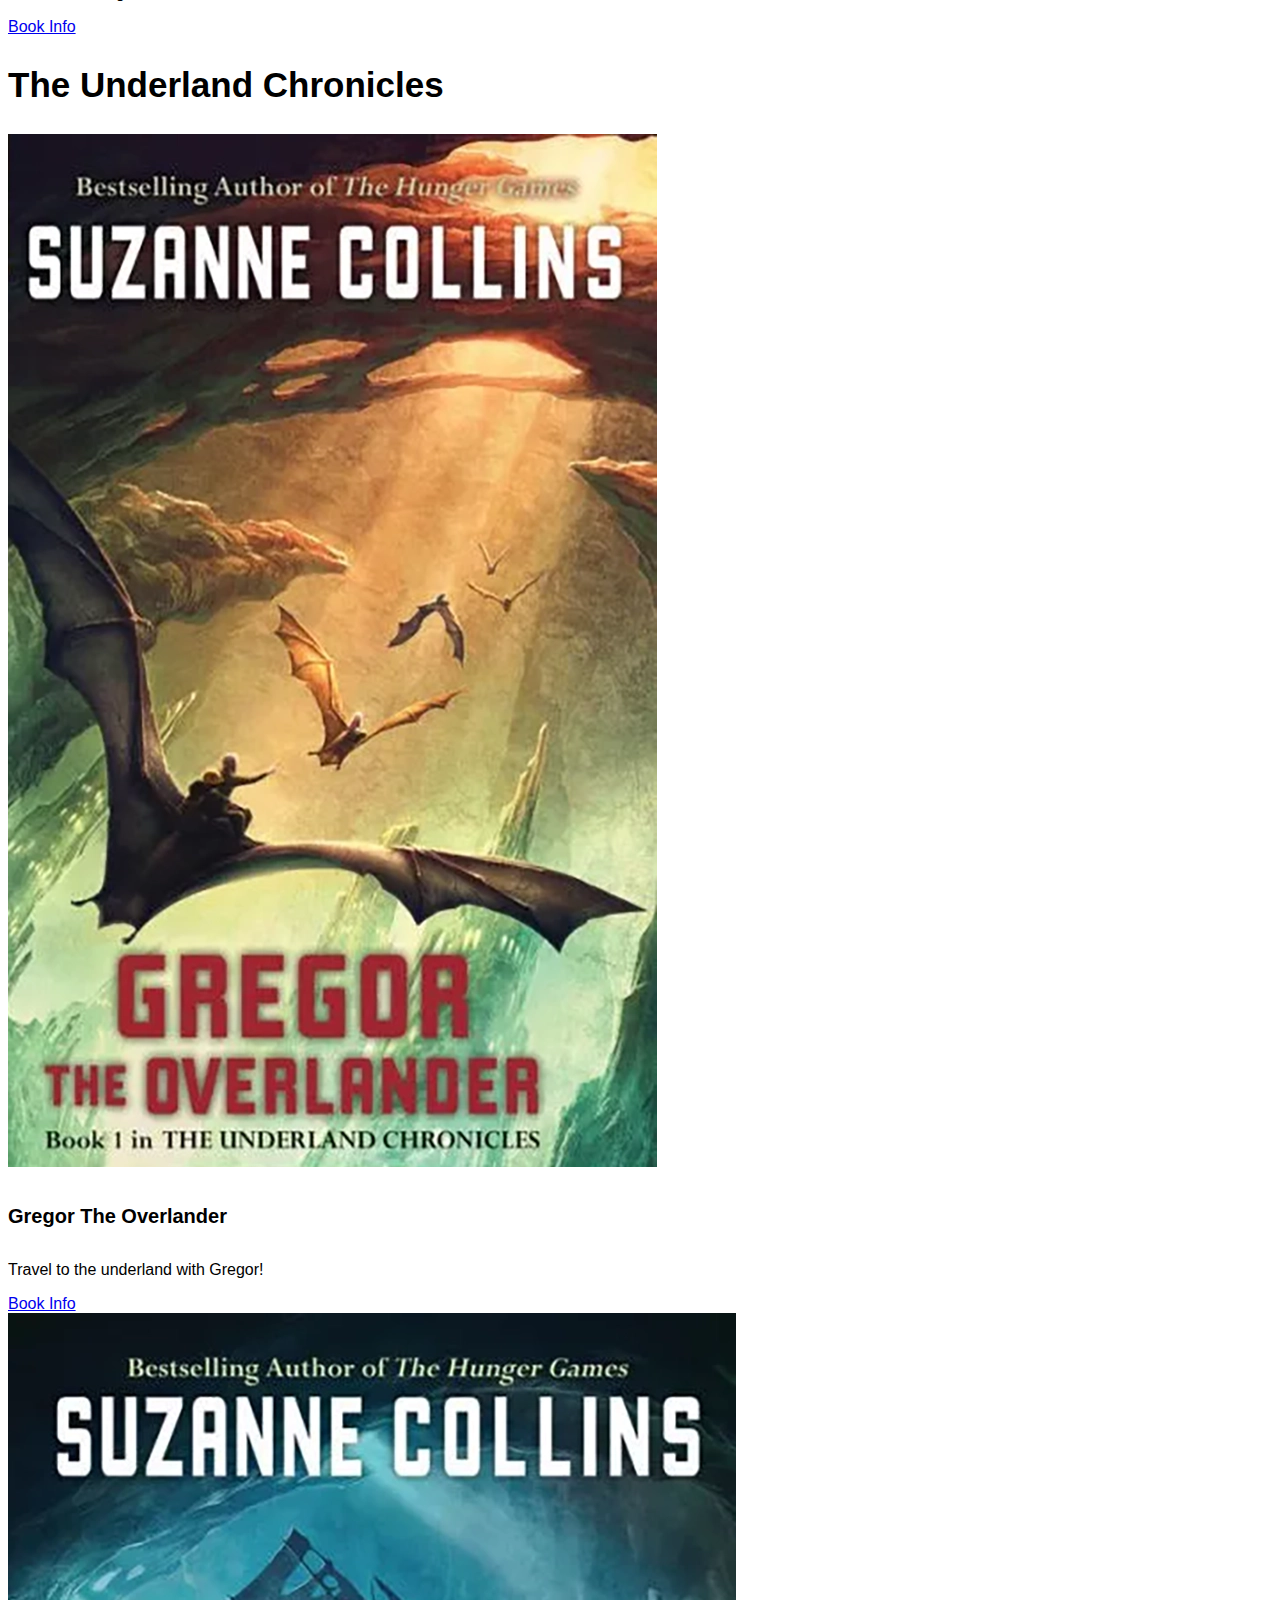
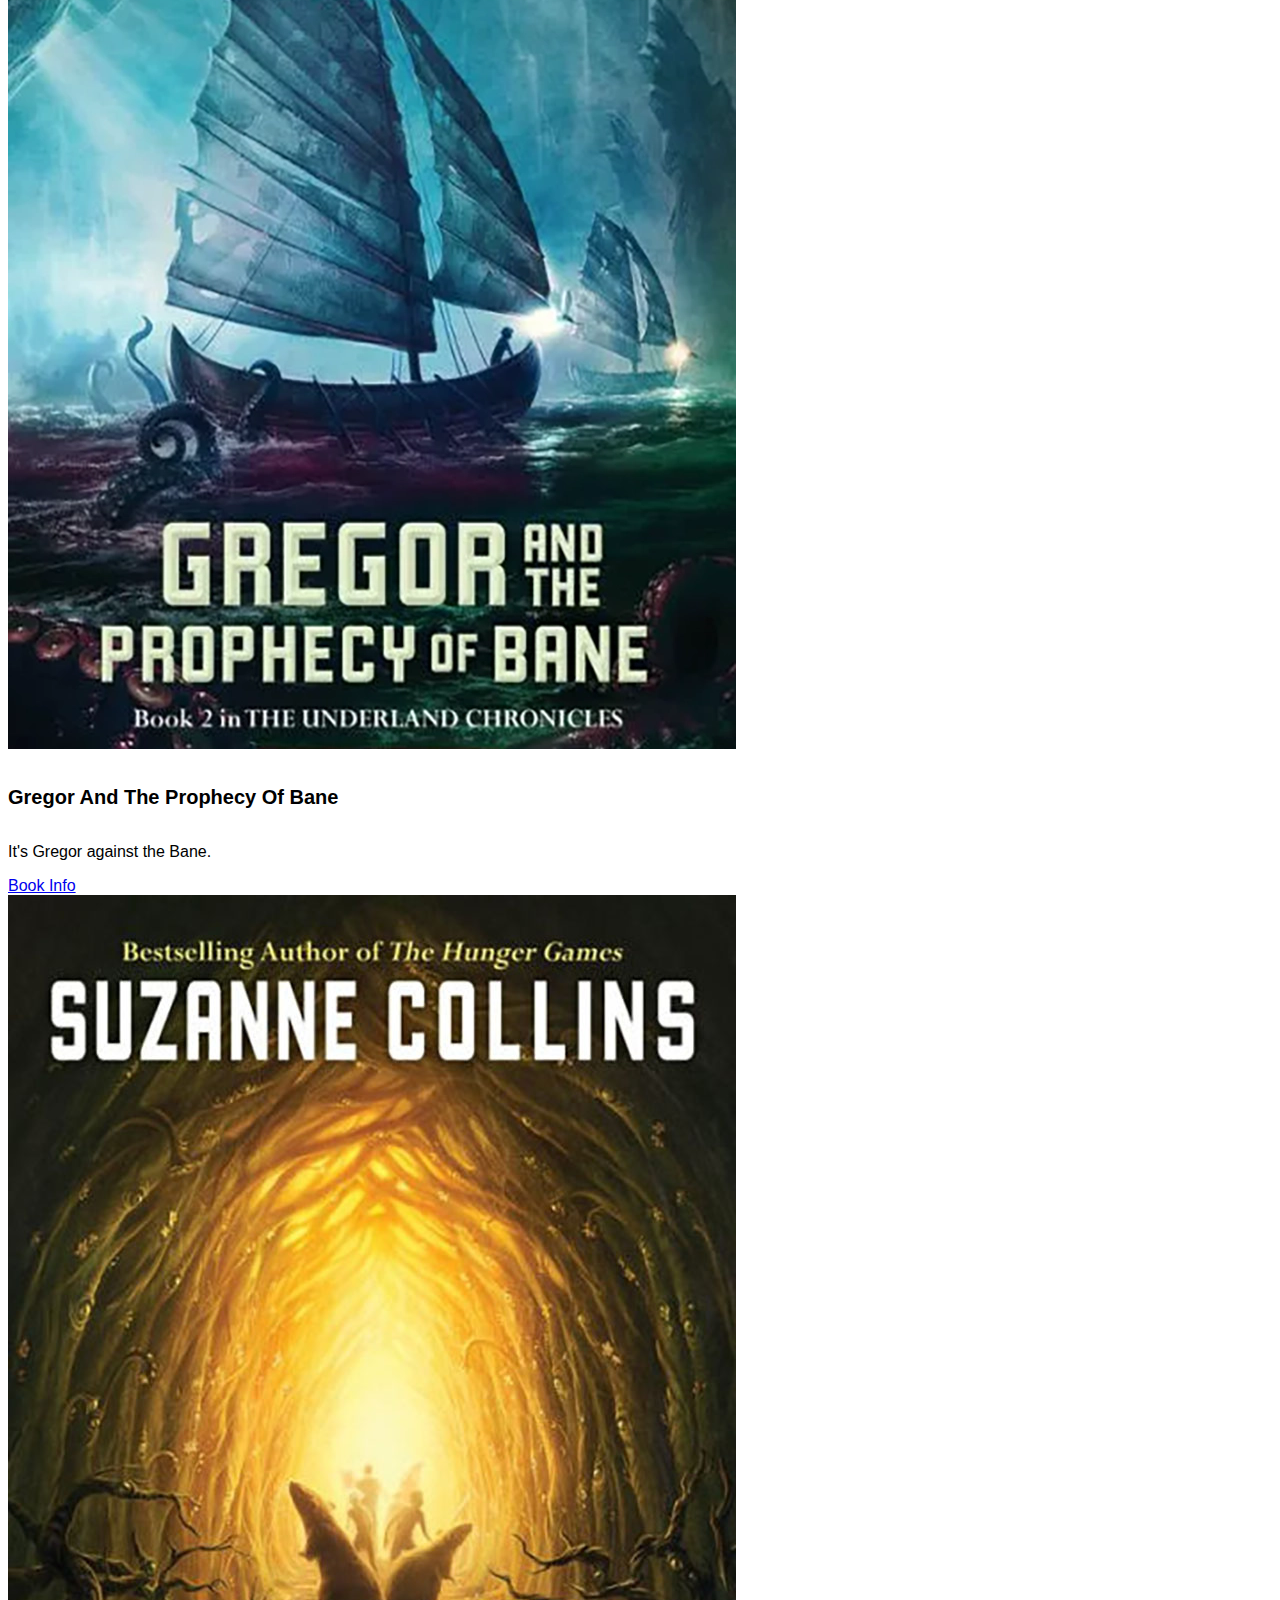
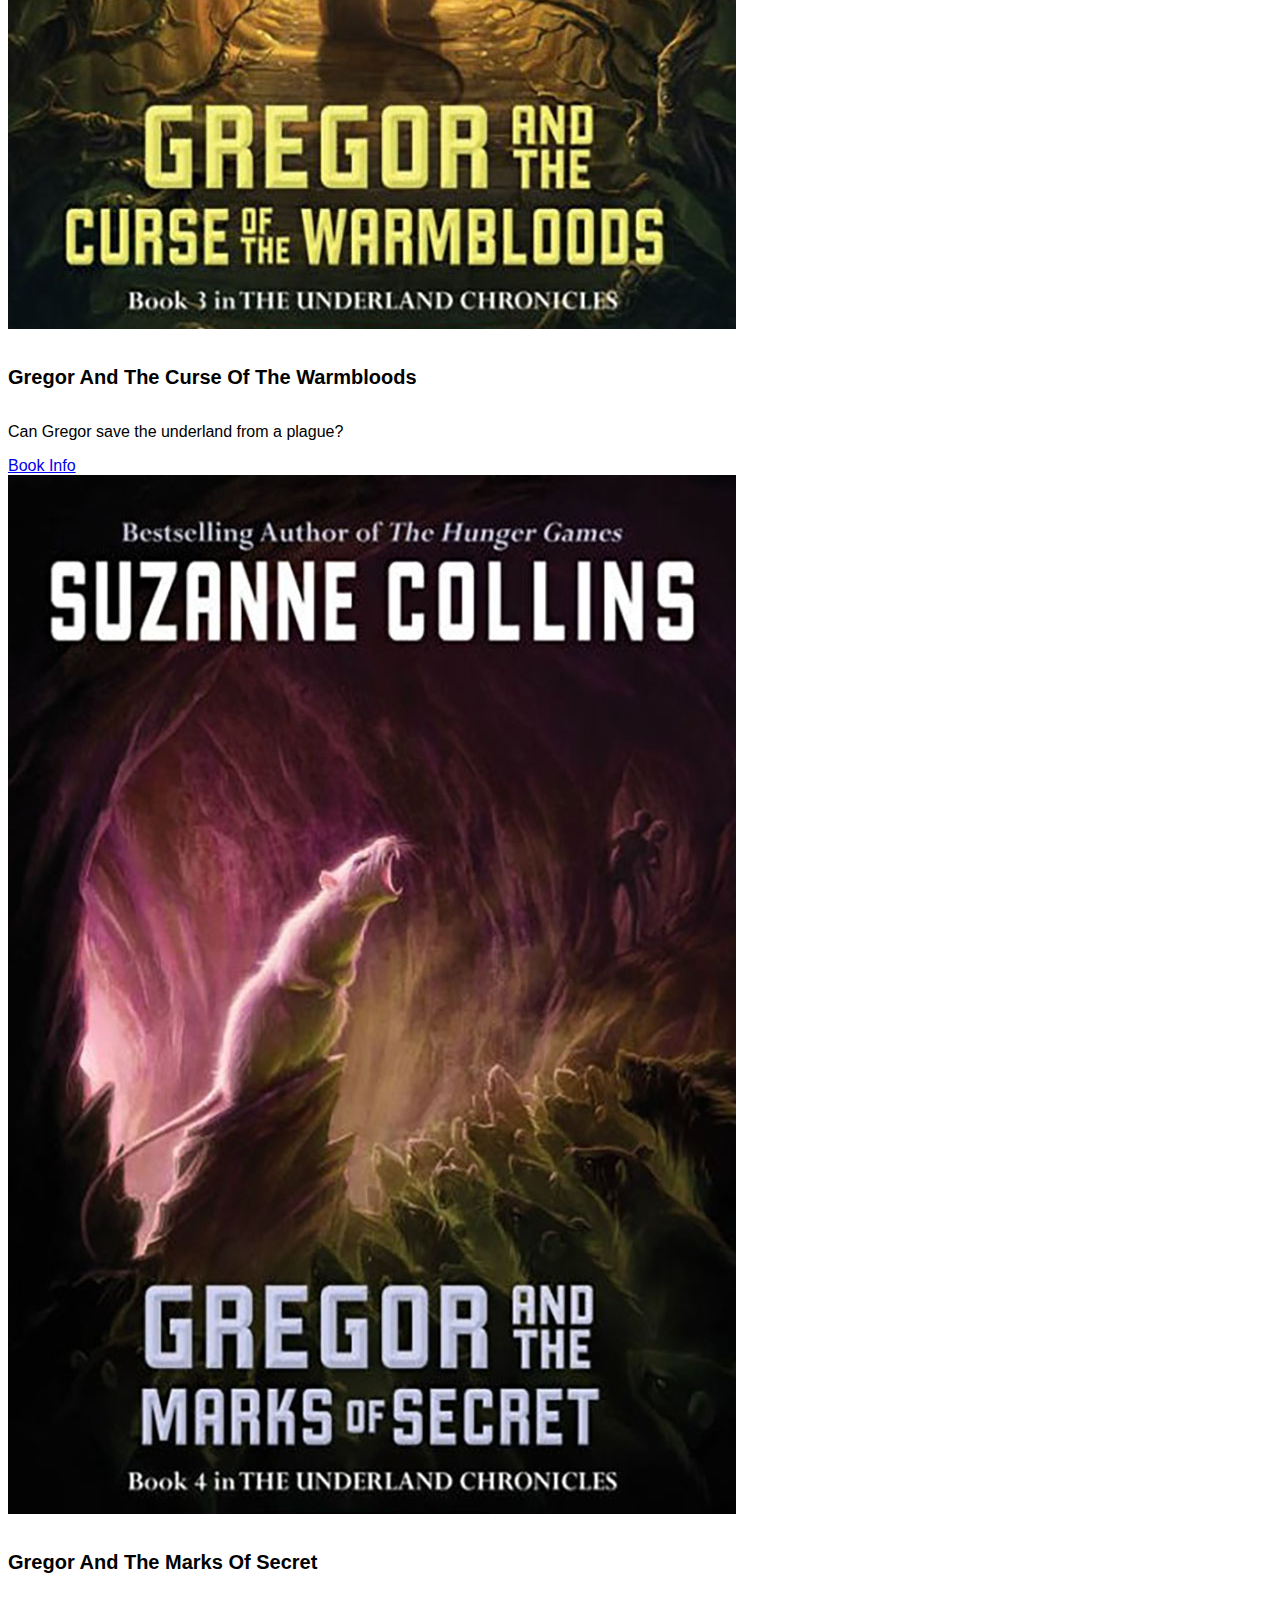
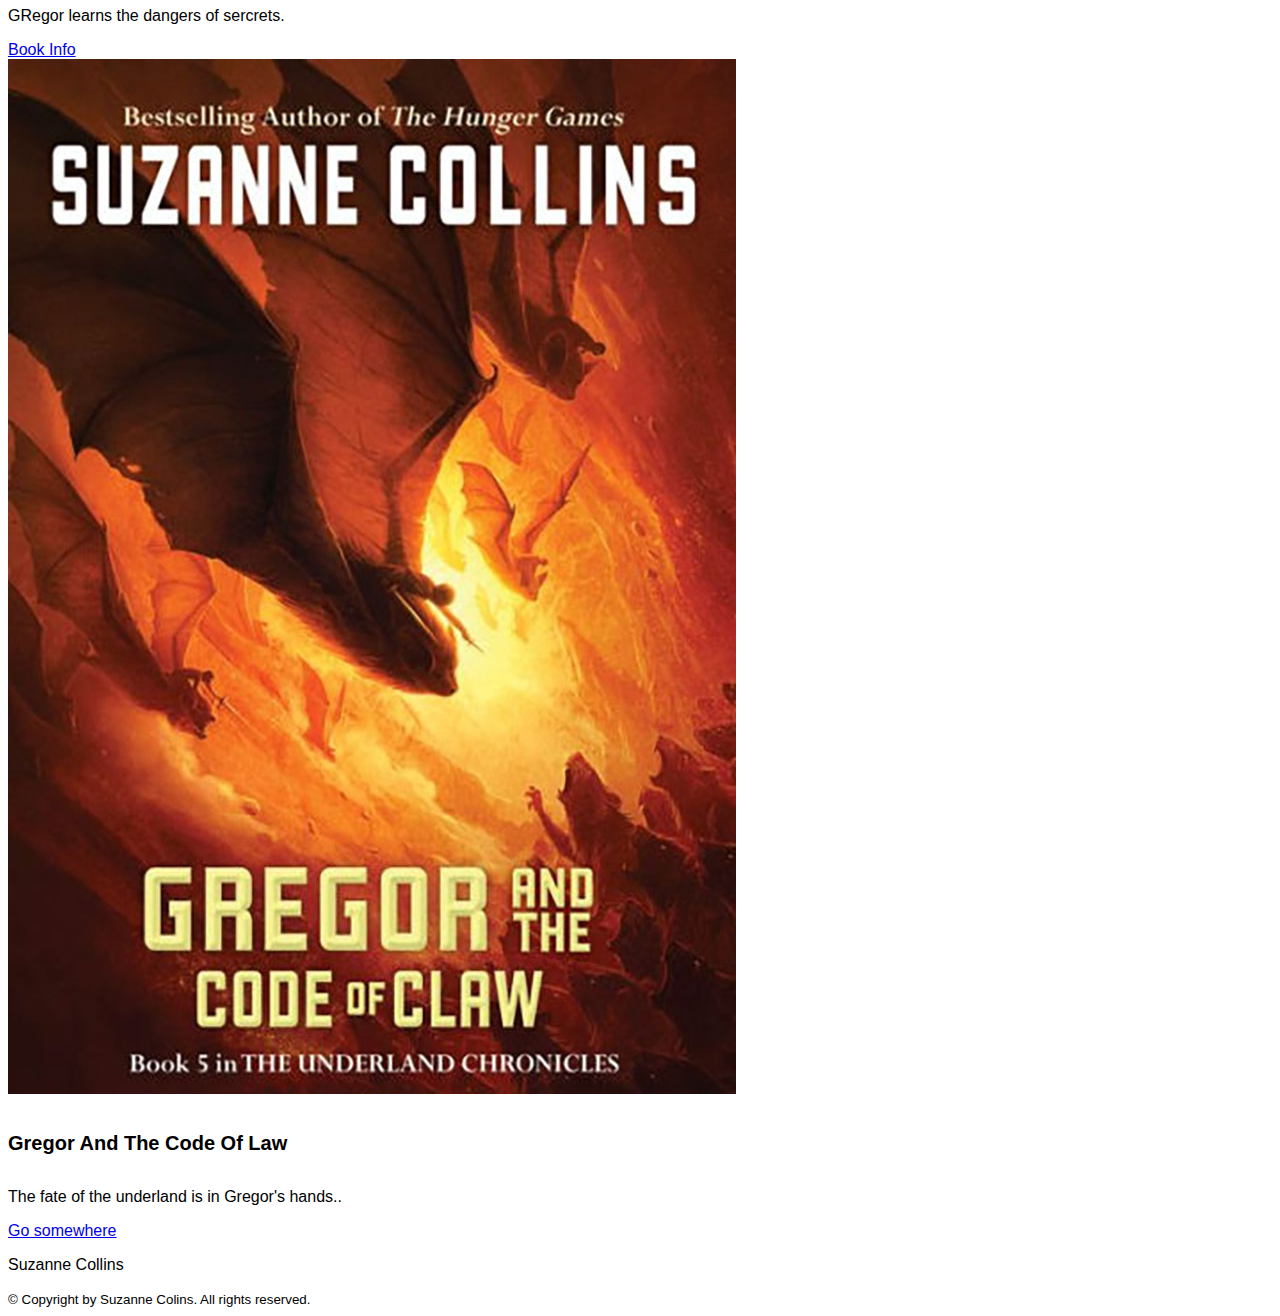
<file: books.html>
<!doctype html>
<html lang="en">
  <head>
    <meta charset="utf-8">
    <meta name="viewport" content="width=device-width, initial-scale=1">
    <meta name="description" content="YOUR DESCRIPTION HERE">
    <meta name="author" content="YOUR NAME HERE">
    <title>Suzanne Collins Website Redesign Concpet</title>

    <!-- LOAD BOOTSTRAP CSS - DO NOT DELETE -->
        <link href="https://cdn.jsdelivr.net/npm/bootstrap@5.3.0-alpha1/dist/css/bootstrap.min.css" rel="stylesheet" integrity="sha384-GLhlTQ8iRABdZLl6O3oVMWSktQOp6b7In1Zl3/Jr59b6EGGoI1aFkw7cmDA6j6gD" crossorigin="anonymous">
        <link href="https://cdnjs.cloudflare.com/ajax/libs/animate.css/3.7.2/animate.min.css"       rel="stylesheet">
    <!-- END LOADING BOOTSTRAP CSS -->

    
    <!-- Custom styles -->
    <link href="style.css" rel="stylesheet">
  </head>

  <body>
     <!-- NAVIGATION -->
    <nav class="navbar navbar-expand-lg navbar-dark fixed-top navbar-scrolled">
        <div class="container">
          <a class="navbar-brand" href="index.html">Suzanne Collins</a> <button aria-controls="navbarSupportedContent" aria-expanded="false" aria-label="Toggle navigation" class="navbar-toggler" data-bs-target="#navbarSupportedContent" data-bs-toggle="collapse" type="button"><span class="navbar-toggler-icon"></span></button>
          <div class="collapse navbar-collapse" id="navbarSupportedContent">
            <ul class="navbar-nav ms-auto mb-2 mb-lg-0">
              <li class="nav-item">
                <a class="nav-link" href="index.html">Home</a>
              </li>
              <li class="nav-item">
                <a class="nav-link" href="#">About</a>
              </li>
              <li class="nav-item">
                <a class="nav-link" href="books.html">Books</a>
              </li>
              <li class="nav-item">
                <a class="nav-link" href="#">Interviews</a>
              </li>
              <li class="nav-item">
                <a class="nav-link" href="#">Activism</a>
              </li>
              <li class="nav-item">
                <a class="nav-link" href="#">My Cart</a>
              </li>
            </ul>
          </div>
        </div>
    </nav>
    <!-- END NAVIGATION -->
    
    <!-- HERO CAROUSEL -->
    <div class="carousel slide" data-bs-ride="carousel" id="carouselExampleIndicators">
      <div class="carousel-indicators">
        <button aria-label="Slide 1" class="active" data-bs-slide-to="0" data-bs-target="#carouselExampleIndicators" type="button"></button> <button aria-          label="Slide 2" data-bs-slide-to="1" data-bs-target="#carouselExampleIndicators" type="button"></button> <button aria-label="Slide 3" data-bs-slide-to="2" data-bs-target="#carouselExampleIndicators" type="button"></button>
      </div>
      <div class="carousel-inner">
        <div class="carousel-item active">
          <img alt="..." class="d-block w-100" src="images/hg-book-2.jpg">
          <div class="carousel-caption">
            <h5 class="animated bounceInRight" style="animation-delay: 1s">The Hunger Games</h5>
            <p class="animated bounceInLeft d-none d-md-block" style="animation-delay: 2s">"May the odds be ever in your favor."- President Snow</p>
            <button type="button" class="animated bounceInRight btn btn-light" style="animation-delay: 3s">Explore Series</button>
          </div>
        </div>
        <div class="carousel-item">
          <img alt="..." class="d-block w-100" src="images/gregor-overlander-1.jpg">
          <div class="carousel-caption">
            <h5 class="animated bounceInRight" style="animation-delay: 1s">The Underland Chronicles</h5>
            <p class="animated bounceInLeft d-none d-md-block" style="animation-delay: 2s">Lorem ipsum dolor sit amet, consectetur adipisicing elit. Maxime, nulla, tempore. Deserunt excepturi quas vero.</p>
            <button type="button" class="animated bounceInRight btn btn-light" style="animation-delay: 3s">Explore Series</button>
          </div>
        </div>
        <div class="carousel-item">
          <img alt="..." class="d-block w-100" src="images/year-of-the-jungle.webp">
          <div class="carousel-caption">
            <h5 class="animated bounceInRight" style="animation-delay: 1s">Picture Book</h5>
            <p class="animated bounceInLeft d-none d-md-block" style="animation-delay: 2s">Lorem ipsum dolor sit amet, consectetur adipisicing elit. Maxime, nulla, tempore. Deserunt excepturi quas vero.</p>
            <button type="button" class="animated bounceInRight btn btn-light" style="animation-delay: 3s">Explore Series</button>
          </div>
        </div>
      </div><button class="carousel-control-prev" data-bs-slide="prev" data-bs-target="#carouselExampleIndicators" type="button"><span aria-hidden="true" class="carousel-control-prev-icon"></span> <span class="visually-hidden">Previous</span></button> <button class="carousel-control-next" data-bs-slide="next" data-bs-target="#carouselExampleIndicators" type="button"><span aria-hidden="true" class="carousel-control-next-icon"></span> <span class="visually-hidden">Next</span></button>
    </div>
<!-- END HERO CAROUSEL -->

<!-- HUNGER GAMES SERIES SECTION -->
<section id="hg-series" class="pt-5">
  <h2 class="text-center my-5">The Hunger Games Series</h2>
  <div class="container">
    <div class="row">
      <div class="col-lg">
          <div class="card">
            <img src="images/hg-book-1.png" class="card-img-top" alt="...">
            <div class="card-body">
              <h5 class="card-title">the hunger games</h5>
              <p class="card-text">Let the games begin!</p>
              <a href="book info.html" class="btn btn-dark">Book Info</a>
            </div>
          </div>
      </div>
      <div class="col-lg">
        <div class="card">
          <img src="images/catching-fire-cover.jpeg" class="card-img-top" alt="...">
          <div class="card-body">
            <h5 class="card-title">catching fire</h5>
            <p class="card-text">Sparks will fly.</p>
            <a href="#" class="btn btn-dark">Book Info</a>
          </div>
        </div>
      </div>
      <div class="col-lg">
        <div class="card">
          <img src="images/mockingjay-cover.jpeg" class="card-img-top" alt="...">
          <div class="card-body">
            <h5 class="card-title">mockingjay</h5>
            <p class="card-text">The final installment.</p>
            <a href="#" class="btn btn-dark">Book Info</a>
          </div>
        </div>
      </div>
      <div class="col-lg">
        <div class="card">
          <img src="images/songbirds-book-1.jpg" class="card-img-top" alt="...">
          <div class="card-body">
            <h5 class="card-title">ballad of songbirds and snakes </h5>
            <p class="card-text">The odds are against him.</p>
            <a href="#" class="btn btn-dark">Book Info</a>
          </div>
        </div>
      </div>
    </div>
  </div>
</section>
<!-- END HUNGER GAMES SERIES SECTION -->

<!-- THE UNDERLAND CHRONICLES SECTION -->
<section id="hg-series" class="pt-5">
  <h2 class="text-center my-5">The Underland Chronicles</h2>
  <div class="container">
    <div class="row">
      <div class="col-lg">
          <div class="card">
            <img src="images/gregor-overlander-book-1.webp" class="card-img-top" alt="...">
            <div class="card-body">
              <h5 class="card-title">gregor the overlander</h5>
              <p class="card-text">Travel to the underland with Gregor!</p>
              <a href="#" class="btn btn-dark">Book Info</a>
            </div>
          </div>
      </div>
      <div class="col-lg">
        <div class="card">
          <img src="images/gregor-prophecy-book-1.webp" class="card-img-top" alt="...">
          <div class="card-body">
            <h5 class="card-title">gregor and the prophecy of bane</h5>
            <p class="card-text">It's Gregor against the Bane.</p>
            <a href="#" class="btn btn-dark">Book Info</a>
          </div>
        </div>
      </div>
      <div class="col-lg">
        <div class="card">
          <img src="images/curse-warmbloods-book.jpg" class="card-img-top" alt="...">
          <div class="card-body">
            <h5 class="card-title">gregor and the curse of the warmbloods</h5>
            <p class="card-text">Can Gregor save the underland from a plague?</p>
            <a href="#" class="btn btn-dark">Book Info</a>
          </div>
        </div>
      </div>
      <div class="col-lg">
        <div class="card">
          <img src="images/marks-secret-book.jpg" class="card-img-top" alt="...">
          <div class="card-body">
            <h5 class="card-title">gregor and the marks of secret</h5>
            <p class="card-text">GRegor learns the dangers of sercrets.</p>
            <a href="#" class="btn btn-dark">Book Info</a>
          </div>
        </div>
      </div>
      <div class="col-lg">
        <div class="card">
          <img src="images/code-of-law-book.jpg" class="card-img-top" alt="...">
          <div class="card-body">
            <h5 class="card-title">gregor and the code of law</h5>
            <p class="card-text">The fate of the underland is in Gregor's hands..</p>
            <a href="#" class="btn btn-dark">Go somewhere</a>
          </div>
        </div>
      </div>
    </div>
  </div>
</section>
<!-- END THE UNDERLAND CHRONICLES SECTION -->

<!-- FOOTER -->
  <footer class="bg-dark py-5 mt-5">
    <div class="container text-light text-center">
      <p class="display-5 mb-3">Suzanne Collins</p>
      <small class="text-white-50">&copy; Copyright by Suzanne Colins. All rights reserved.</small>
    </div>
  </footer>
<!-- END FOOTER -->

<!-- LOAD BOOTSTRAP JAVASCRIPT - DO NOT DELETE -->
  <script src="https://cdn.jsdelivr.net/npm/bootstrap@5.3.0-alpha1/dist/js/bootstrap.bundle.min.js" integrity="sha384-w76AqPfDkMBDXo30jS1Sgez6pr3x5MlQ1ZAGC+nuZB+EYdgRZgiwxhTBTkF7CXvN" crossorigin="anonymous"></script>
<!-- END LOADING BOOTSTRAP JAVASCRIPT -->

<!-- LOAD JAVASCRIPT FOR NAVIGATION ANIMATION -->
  <script src="https://cdnjs.cloudflare.com/ajax/libs/jquery/3.6.0/jquery.min.js">
  </script> 

  <script src="https://cdn.jsdelivr.net/npm/@popperjs/core@2.9.3/dist/umd/popper.min.js">
  </script> 
<!-- END LOADING NAVIGATION ANIMATION JAVASCRIPT -->

<!-- JAVASCRIPT FOR NAVIGATION SCROLL -->
  <script>
    const navEl = document.querySelector('.navbar');

    window.addEventListener('scroll', () => {
      if (window.scrollY >= 56) {
        navEl.classList.add('navbar-scrolled');
      } else if (window.scrollY < 56) {
        navEl.classList.remove('navbar-scrolled');
      }
    });
  </script>
<!-- END JAVASCRIPT FOR NAVIGATION SCROLL -->
  </body>
</html>
</file>
<file: style.css>
/* ADD YOUR CUSTOM CSS TO THIS FILE */
*  {
	font-family: 'Montserrat', sans-serif;
}
.carousel-item {
	height: 100vh;
	width: 100vw;
	min-height: 300px;
}

.carousel-item img {
	filter: brightness(0.7);
	object-fit: cover;
	object-position: center;
	height: 100%vh;
	overflow: hidden;
}

.carousel-caption {
	bottom: 220px;
}
.carousel-caption h5 {
	font-family: 'Montserrat', sans-serif;
	font-weight: bold;
	font-size: 65px;
	text-transform: uppercase;
	letter-spacing: 2px;
	margin-top: 25px;
}
.carousel-caption p {
	font-family: 'Montserrat', sans-serif;
	width: 60%;
	margin: auto;
	font-size: 18px;
	font-weight: bold;
	line-height: 1.9;
}
.carousel-caption a {
	font-family: 'Montserrat', sans-serif;
	text-transform: uppercase;
	text-decoration: none;
	padding: 10px 30px;
	display: inline-block;
	color: #000000;
	margin-top: 15px;
}

.navbar {
	transition: all 0.5s;
}
.navbar-scrolled {
	background-color: black;
	box-shadow: 0 3px 10px rgba(0,0,0,0.15);
}
.navbar-nav a {
	font-size: 18px;
	text-transform: uppercase;
	font-weight: bold;
}
.navbar-dark .navbar-brand {
	color: #fff;
	font-size: 25px;
	text-transform: uppercase;
	font-weight: bold;
	letter-spacing: 2px;
}
.navbar-dark .navbar-brand:focus, .navbar-dark .navbar-brand:hover {
	color: #fff;
}
.navbar-dark .navbar-nav .nav-link {
	color: #fff;
}
.navbar-dark .navbar-nav .nav-link:focus, .navbar-dark .navbar-nav .nav-link:hover {
	color: #fff;
}
.w-100 {
	height: 100vh;
}
.navbar-toggler {
	padding: 1px 5px;
	font-size: 18px;
	line-height: 0.3;
	background: #fff;
}
@media only screen and (max-width: 767px) {
	.navbar-nav {
		text-align: center;
		background: rgba(0, 0, 0, 0.5);
	}
	.carousel-caption {
		bottom: 165px;
	}
	.carousel-caption h5 {
		font-size: 17px;
	}
	.carousel-caption a {
		padding: 10px 15px;
		font-size: 15px;
	}
}

.container-custom {
	width: 100%;
	padding: 0 1rem;
	margin: 0 auto;
}
@media (min-width: 1200px) {
	.container-custom { width: 1140px;}
}
@media (min-width: 1400px) {
	.container-custom { width: 1340px;}
}
@media (min-width: 1600px) {
	.container-custom {width: 1520px;}
}

.author-secton {
	padding-top: 40px;
	padding-bottom: 40px;
}

.author__section-thumbnail {
	height: 240px;
	object-fit: cover;
	margin: 0 auto;
}

.author__content-width {
	max-width: 456px;
	margin: 0 auto;
}
.author__content-width h1 {
	font-family: 'Montserrat', sans-serif;
	text-transform: capitalize;
	font-weight: bold;
}

.author__content-width a {
	font-weight: bold;
}

@media (min-width: 544px) {
	.author {
		padding-top: 80px;
		padding-bottom: 80px;
	}
	.author__section-thumbnail {
		height: auto;
	}
}

h1 {
	font-family: 'Montserrat', sans-serif;
	font-size: 50px;
	text-transform: uppercase;
	font-weight: bold;
}

h2 {
	font-family: 'Montserrat', sans-serif;
	font-size: 35px;
	font-weight: bold;
	text-transform: capitalize;
}

h5 {
	font-family: 'Montserrat', sans-serif;
	font-weight: bold;
}

.categories {
	font-family: 'Montserrat', sans-serif;
	font-style: italic;
}

.purchase {
	font-family: 'Montserrat', sans-serif;
	font-size: 10x;
	font-weight: bold;
	text-transform: capitalize;
}

h4 {
	font-family: 'Montserrat', sans-serif;
	font-weight: bold;
	text-transform: capitalize;
	padding-top: 30px;
}

.description {
	font-family: 'Montserrat', sans-serif;
	font-size: 15px;
}

.card-title {
	font-size: 20px;
	font-weight: bold;
	text-transform: capitalize;
}

.footer .border-highlight {
	border-top: 1px solid var(--primary-color-highlight);
	font-weight: bold;
  }
</file>
<file: portfolio-palmiere/stylesheet.css>
body {
    margin:0 auto;
}
img {
    max-width:100%;
    height:auto;
}
.back {
    background-color:rgba(30,30,30,0.5);
}
/* .container1 > * {
border:solid 1px #ff0000;
} */
.container1 {
    display:grid;
    grid-template-columns:1fr 4fr;
    grid-template-rows:100px 450px;
    background-image:url(pimages/collins2.jpeg);
    background-size:cover;
    background-position:top left;
    background-attachment:fixed;
    color: #657382;
}
.logo {
    grid-column:1/13;
    display:flex;
    align-items:center;
    background-color:rgba(30,30,30,0.8);
    padding-top: 20px;
}
nav {
    grid-column:1/13;
    color:#ffffff;
    display:flex;
    align-items:center;
    justify-content:space-around;
    font-size:17px;
    text-transform:uppercase;
    background-color:rgba(30,30,30,0.8);
}

a {
    color: #ffffff;
    text-decoration: none;
}
a:hover {
    color: #6b7d8a;
}

.container2 {
    display:grid;
    grid-template-columns:1fr 1fr 1fr;
    grid-gap:20px;
    padding:20px 40px;
    background-color:#2d343a;
    color: #ffffff;
}
.button {
    border: none;
    color: white;
    padding: 16px 32px;
    text-align: center;
    text-decoration: none;
    display: inline-block;
    font-size: 16px;
    margin: 4px 2px;
    transition-duration: 0.4s;
    cursor: pointer;
  }
  
.web1 {
    grid-column:1/4;
}
.web2 {
    grid-column:1/4;
}
.web3 {
    grid-column:1/4;
}
.container3 {
    display:grid;
    grid-column: 1/13;
    background-color: #6b7d8a;
    float: left;
}
.single {
    display:grid;
    float: left;
    grid-column:6/13;
    padding-top: 5%;
    text-align: left;
    color: #ffffff;
    font-size: large;
}
.container4 {
    display:grid;
    grid-template-rows: 100px 450px;
    background-image:url(pimages/arizona.jpg);
    opacity: 0.7;
    padding-top: 5%;
    padding-bottom: 5%;
    background-size:cover;
    background-attachment:fixed;
    grid-template-columns: 1fr 1fr 1fr;
}
.interview {
    display:grid;
    padding-left: 20px;
    grid-column: 2/3;
    color: #ffffff;
    text-align: center;
    font-size: 25px;
    font-weight: bold; 
}
.background {
    background-color: rgba(0, 0, 0, 0.5);
    padding: 20px;
}

.container5 {
    display:grid;
    grid-template-columns:1fr 1fr 1fr;
    grid-gap:20px;
    padding:20px 40px;
    background-color:#4e5a65;
    text-align: center;
    color: #ffffff;
}
.container6 {
    display:grid;
    grid-template-rows:100px 450px;
    background-image:url(pimages/pin.jpg); 
    background-size:cover;
    background-attachment:fixed;    
    opacity: 0.7;
    background-color:rgba(30,30,30,0.5);
}
.additionalinfo {
    color: #ffffff;
    text-align: center;
    display:grid; 
    grid-column: 1/13;
    font-size: 20px;
}
.lacrosse {
    background-color: rgba(0, 0, 0, 0.5);
}

.web4 {
    grid-column:1/4;
}
.web5 {
    grid-column:1/4;
}
.web6 {
    grid-column:1/4;
}



#back2Top {
    width:30px; /* width of button */
    height:20px; /* height of button */
    line-height:30px;
    overflow:hidden;
    z-index:999;
    display:none; /* initially not displayed */
    cursor:pointer;
    transform:rotate(270deg); /* turns right arrow 270 degrees */
    position:fixed; /* fixed at bottom corner */
    bottom:30px; /* distance from bottom */
    right:40px; /* distance from right */
    padding:4px 4px 13px 4px; /* padding around arrow */
    border:1px solid #555;
    border-radius:2px;
    background:rgba(66, 151, 223, 0.7); /* blue background with transparency */
    color:#eee; /* color of arrow */
    text-align:center;
    font-size:20px; /* size of the arrow */
    text-decoration:none;
}
#back2Top:link {
    background:rgba(38, 37, 39, 0.7);
    color:#eee;
}
#back2Top:visited {
    background:rgba(21, 19, 22, 0.7);
    color:#eee;
}
#back2Top:hover {
    background:rgba(52, 118, 174, 0.8);
    color:#ccc;
}
#back2Top:active {
    background:rgba(66, 151, 223, 0.7);
    color:#eee;
}
@media only screen and (min-width:600px) {
.logo {
    grid-column:1/2;
}
nav {
    grid-column:2/3;
}
.web1 {
    grid-column:1/2;
}
.web2 {
    grid-column:2/3;
}
.web3 {
    grid-column:3/4;
}
.single {
    grid-column:5/9;
}
.container4 {
    grid-column: 1/13;
}
.web4 {
    grid-column: 1/2;
}
.web5 {
    grid-column: 2/3;
}
.web6 {
    grid-column: 3/4;
}
.container5 {
    grid-column: 1/13;
}
.container6 {
    grid-column: 1/13;
}
.additionalinfo {
    grid-column: 11/13;
}

}
</file>
